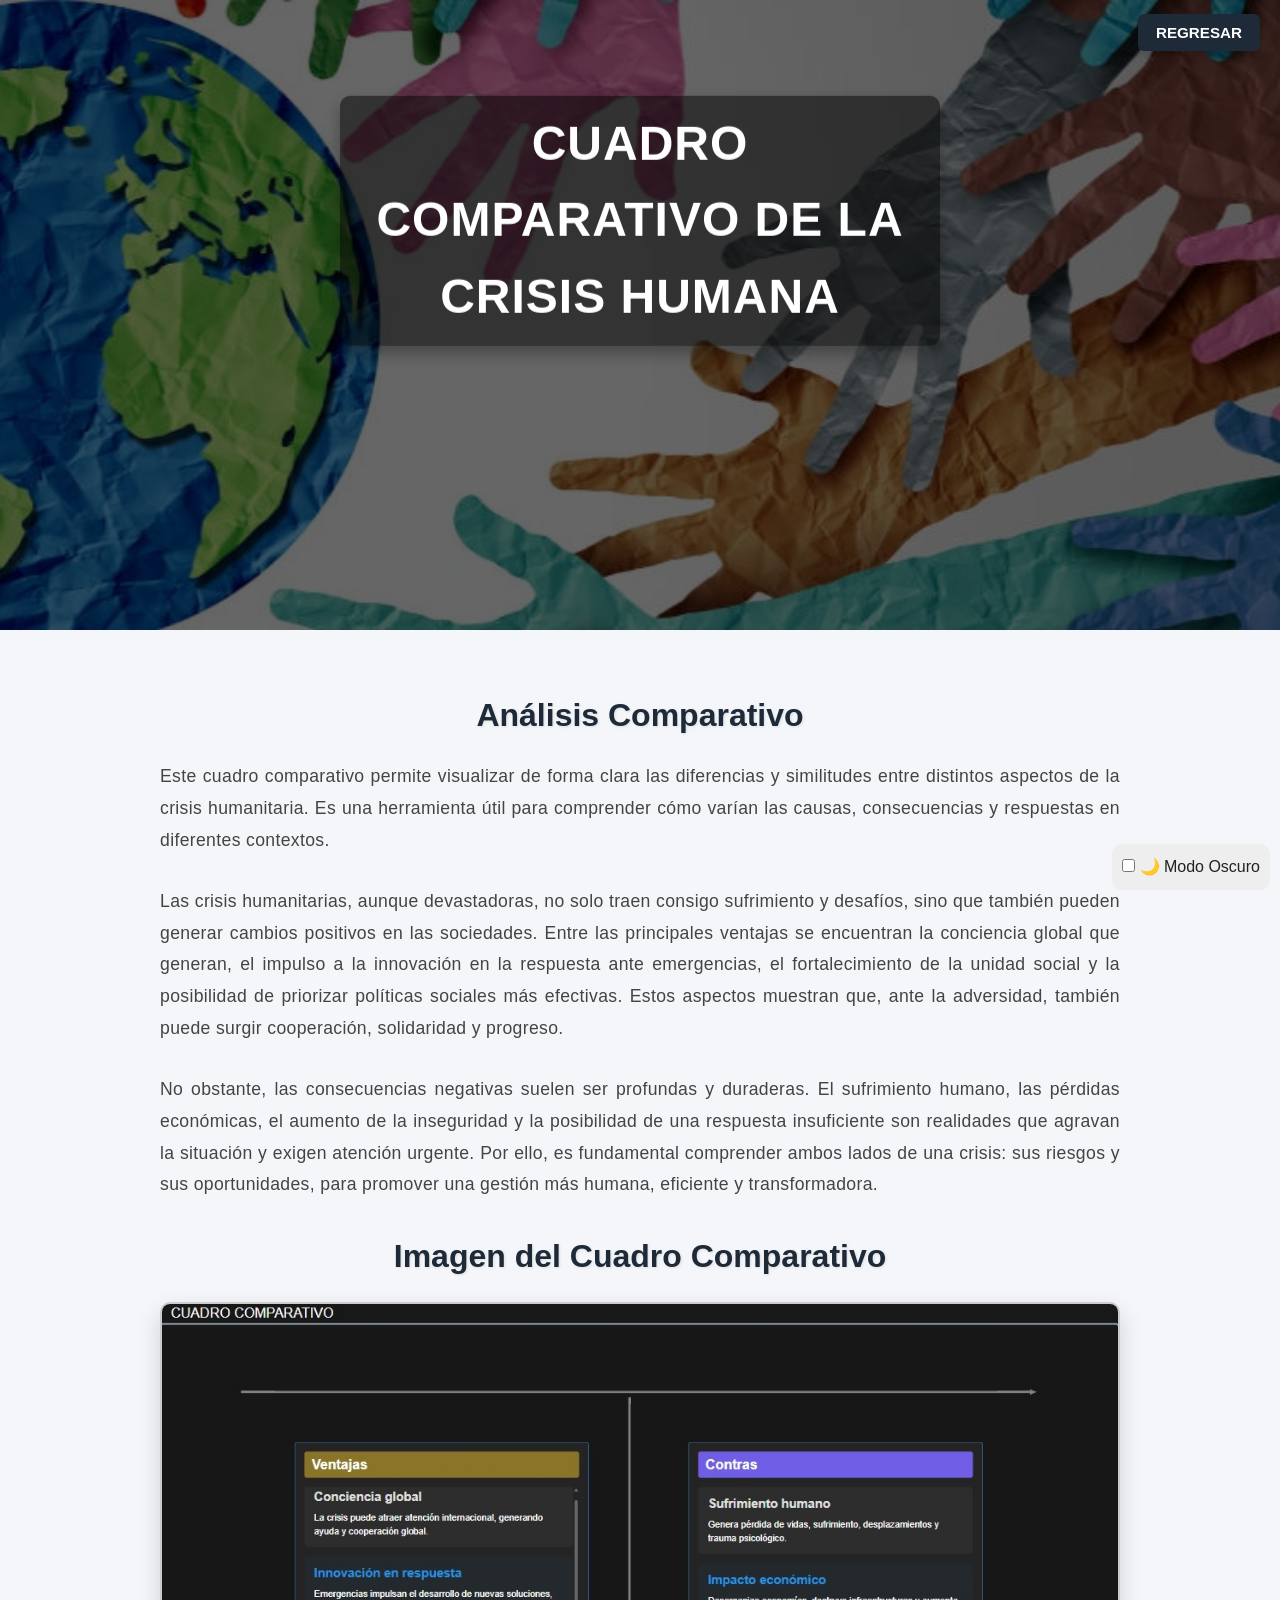
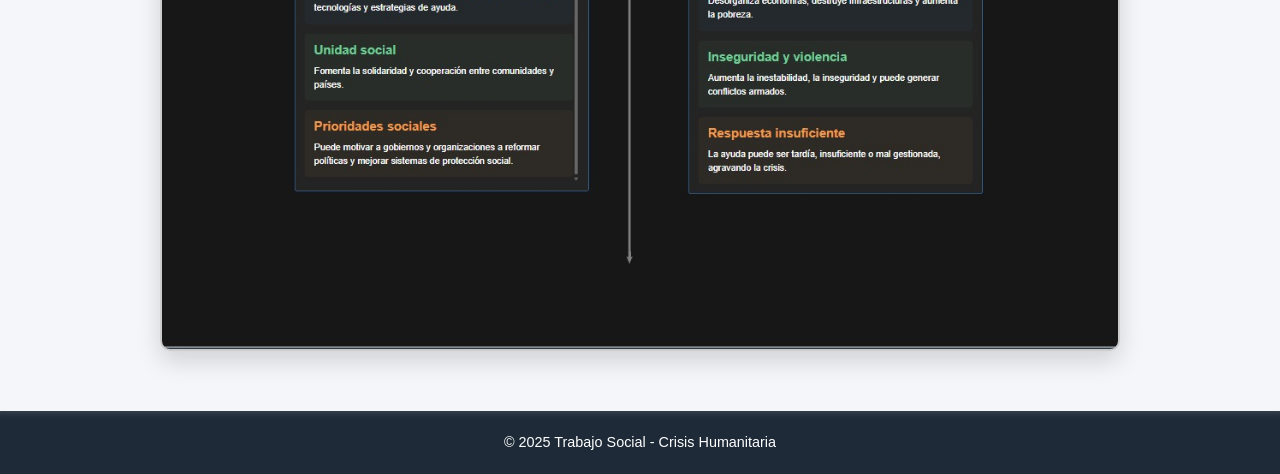
<file: pages/cuadro_comparativo.html>
<!DOCTYPE html>
<html lang="es">
<head>
  <meta charset="UTF-8" />
  <meta name="viewport" content="width=device-width, initial-scale=1.0" />
  <title>Cuadro Comparativo - Crisis Humana</title>
  <link rel="stylesheet" href="../CSS/cuadro.css" />
</head>
<body>

 <!-- BOTÓN PARA CAMBIAR TEMA -->
<div class="switch-tema">
  <label for="toggle-tema">
    <input type="checkbox" id="toggle-tema">
    🌙 Modo Oscuro
  </label>
</div>

  <!-- Botón fijo arriba a la derecha -->
  <div class="boton-superior">
    <a href="../index.html" class="btn-regresar">REGRESAR</a>
  </div>

  <!-- Encabezado de la sección -->
  <header class="encabezado-dual">
    <img src="../imagenes/crisis.jpeg" alt="Cuadro Comparativo" class="img-encabezado" />
    <div class="texto-encabezado">
      <h1>CUADRO COMPARATIVO DE LA CRISIS HUMANA</h1>
    </div>
  </header>

  <!-- Contenido principal -->
  <main class="contenido">
   <section>
    <h2>Análisis Comparativo</h2>
    <p>
      Este cuadro comparativo permite visualizar de forma clara las diferencias y similitudes entre distintos aspectos de la crisis humanitaria. Es una herramienta útil para comprender cómo varían las causas, consecuencias y respuestas en diferentes contextos.
    </p>
    <p>
      Las crisis humanitarias, aunque devastadoras, no solo traen consigo sufrimiento y desafíos, sino que también pueden generar cambios positivos en las sociedades. Entre las principales ventajas se encuentran la conciencia global que generan, el impulso a la innovación en la respuesta ante emergencias, el fortalecimiento de la unidad social y la posibilidad de priorizar políticas sociales más efectivas. Estos aspectos muestran que, ante la adversidad, también puede surgir cooperación, solidaridad y progreso.                                                       <!-- Creado por Kevin Quesada :) -->
    </p>
    <p>
      No obstante, las consecuencias negativas suelen ser profundas y duraderas. El sufrimiento humano, las pérdidas económicas, el aumento de la inseguridad y la posibilidad de una respuesta insuficiente son realidades que agravan la situación y exigen atención urgente. Por ello, es fundamental comprender ambos lados de una crisis: sus riesgos y sus oportunidades, para promover una gestión más humana, eficiente y transformadora.
    </p>
  </section>


    <section>
      <h2>Imagen del Cuadro Comparativo</h2>
      <img src="../imagenes/cuadro_c.jpg" alt="Cuadro Comparativo de la Crisis" />
    </section>
  </main>

  <!-- Pie de página -->
  <footer>
    <p>&copy; 2025 Trabajo Social - Crisis Humanitaria</p>
  </footer>

  <script src="../js/oscuro_6.js"></script>

</body>
</html>
</file>
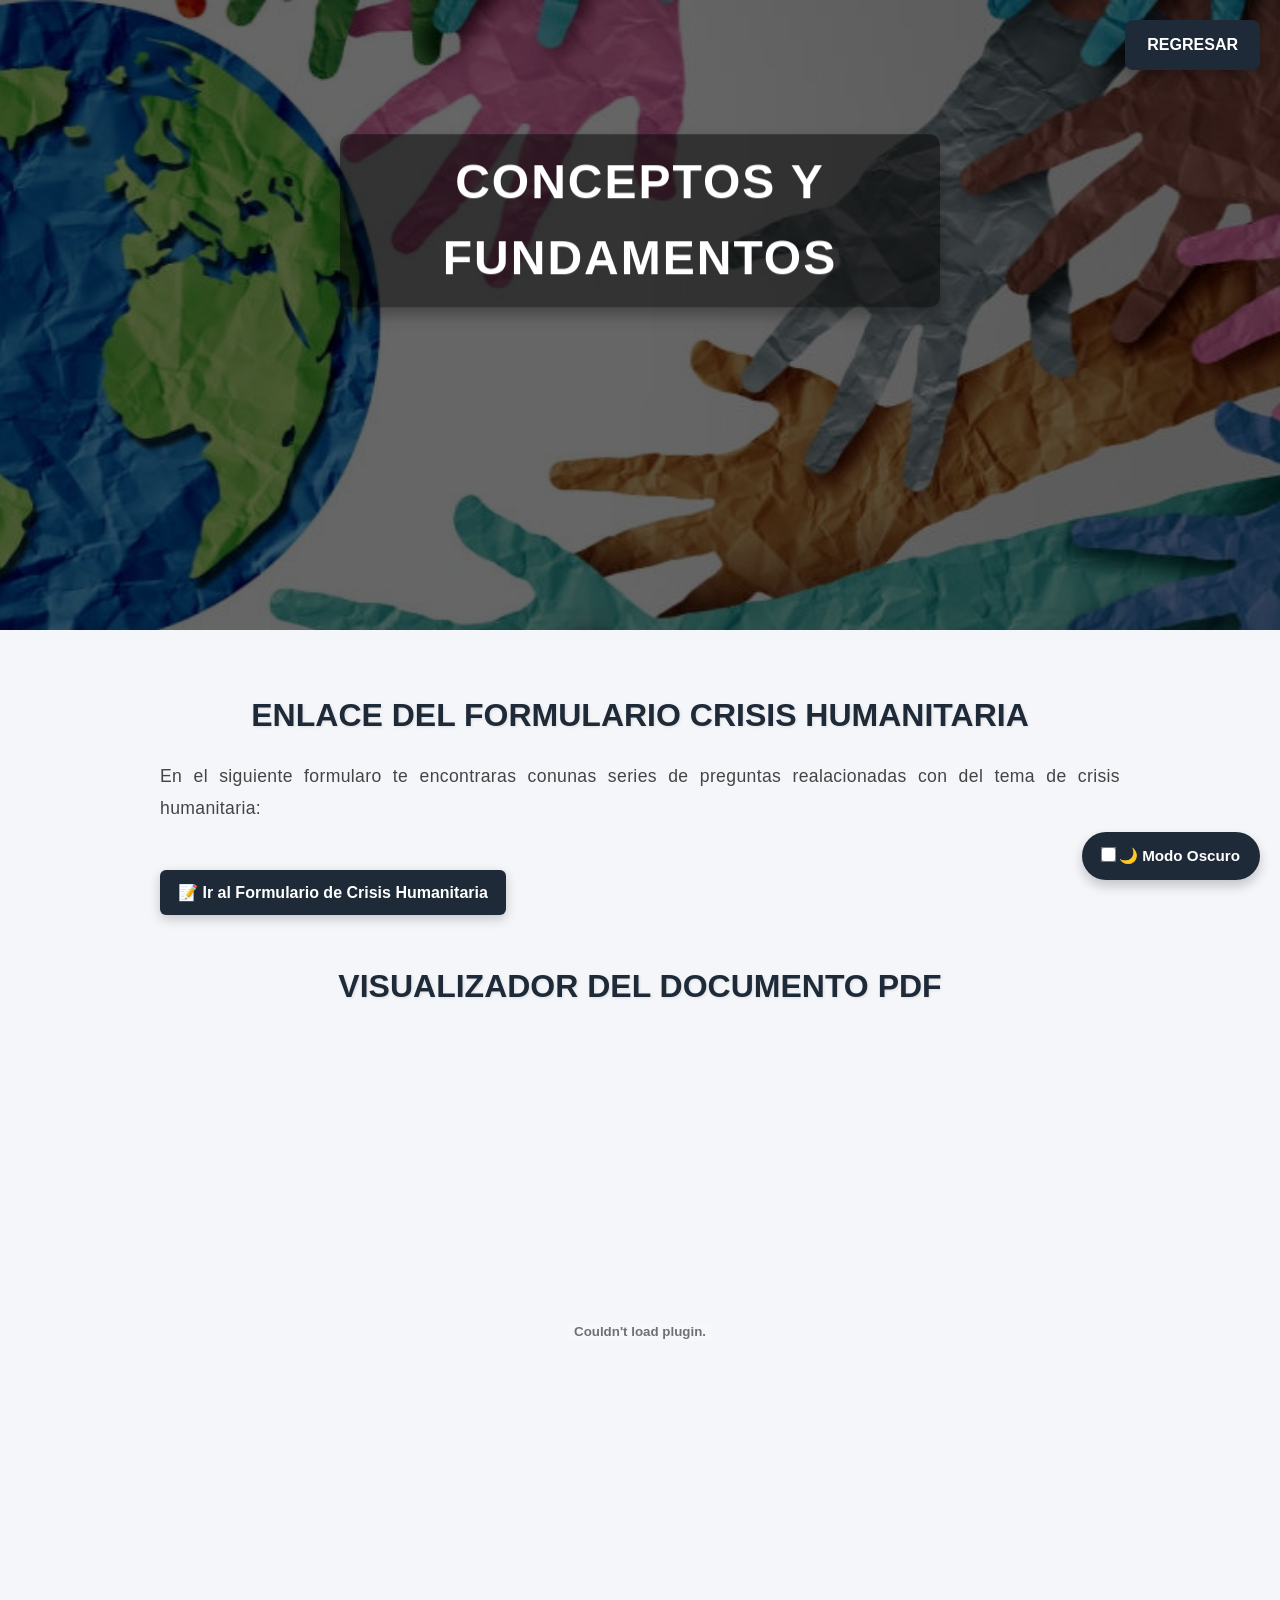
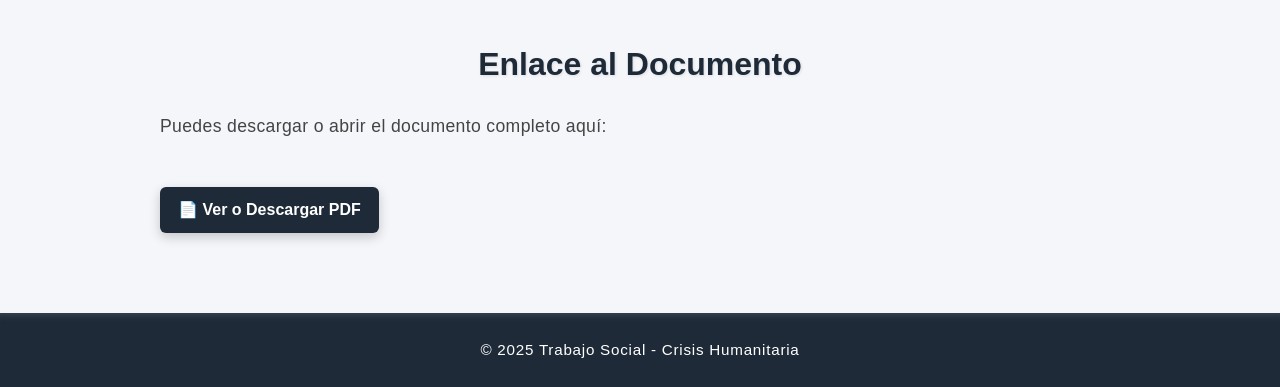
<file: pages/Documento.html>
<!DOCTYPE html>
<html lang="es">
<head>
  <meta charset="UTF-8" />
  <meta name="viewport" content="width=device-width, initial-scale=1.0" />
  <title>Conceptos y Fundamentos</title>
  <link rel="stylesheet" href="../CSS/doc.css" />
</head>
<body>

  <!-- BOTÓN PARA CAMBIAR TEMA -->
  <div class="switch-tema">
    <label>
      <input type="checkbox" id="toggle-tema">
      🌙 Modo Oscuro
    </label>
  </div>

  <!-- Botón fijo arriba a la derecha -->
  <div class="boton-superior">
    <a href="../index.html" class="btn-regresar">REGRESAR</a>
  </div>

  <!-- Encabezado de la sección -->
  <header class="encabezado-dual">
    <img src="../imagenes/crisis.jpeg" alt="Crisis Humanitaria" class="img-encabezado" />
    <div class="texto-encabezado">
      <h1>CONCEPTOS Y FUNDAMENTOS</h1>
    </div>
  </header>

  <!-- Contenido principal -->
  <main class="contenido">

    <section>
      <h2>ENLACE DEL FORMULARIO CRISIS HUMANITARIA</h2>
      <p>En el siguiente formularo te encontraras conunas series de preguntas realacionadas con del tema de crisis humanitaria:</p>
      <a href="https://docs.google.com/forms/d/1cEILxTewG80OvvgMq_etEJYHZUL2eLa793LhwNUjw7k/viewform?edit_requested=true" 
         target="_blank" class="enlace-externo">📝 Ir al Formulario de Crisis Humanitaria</a><br><br>
    </section>

  

    <section>
      <h2>VISUALIZADOR DEL DOCUMENTO PDF</h2>
      <embed src="../documento/social.pdf" type="application/pdf" width="100%" height="600px" />
    </section>

    <section>
      <h2>Enlace al Documento</h2>
      <p>Puedes descargar o abrir el documento completo aquí:</p>
      <a href="../documento/social.pdf" target="_blank" class="enlace-pdf">📄 Ver o Descargar PDF</a>
    </section>

  </main>

  <!-- Pie de página -->
  <footer>
    <p>&copy; 2025 Trabajo Social - Crisis Humanitaria</p>
  </footer>

  <script src="../js/oscuro_5.js"></script>
</body>
</html>
</file>
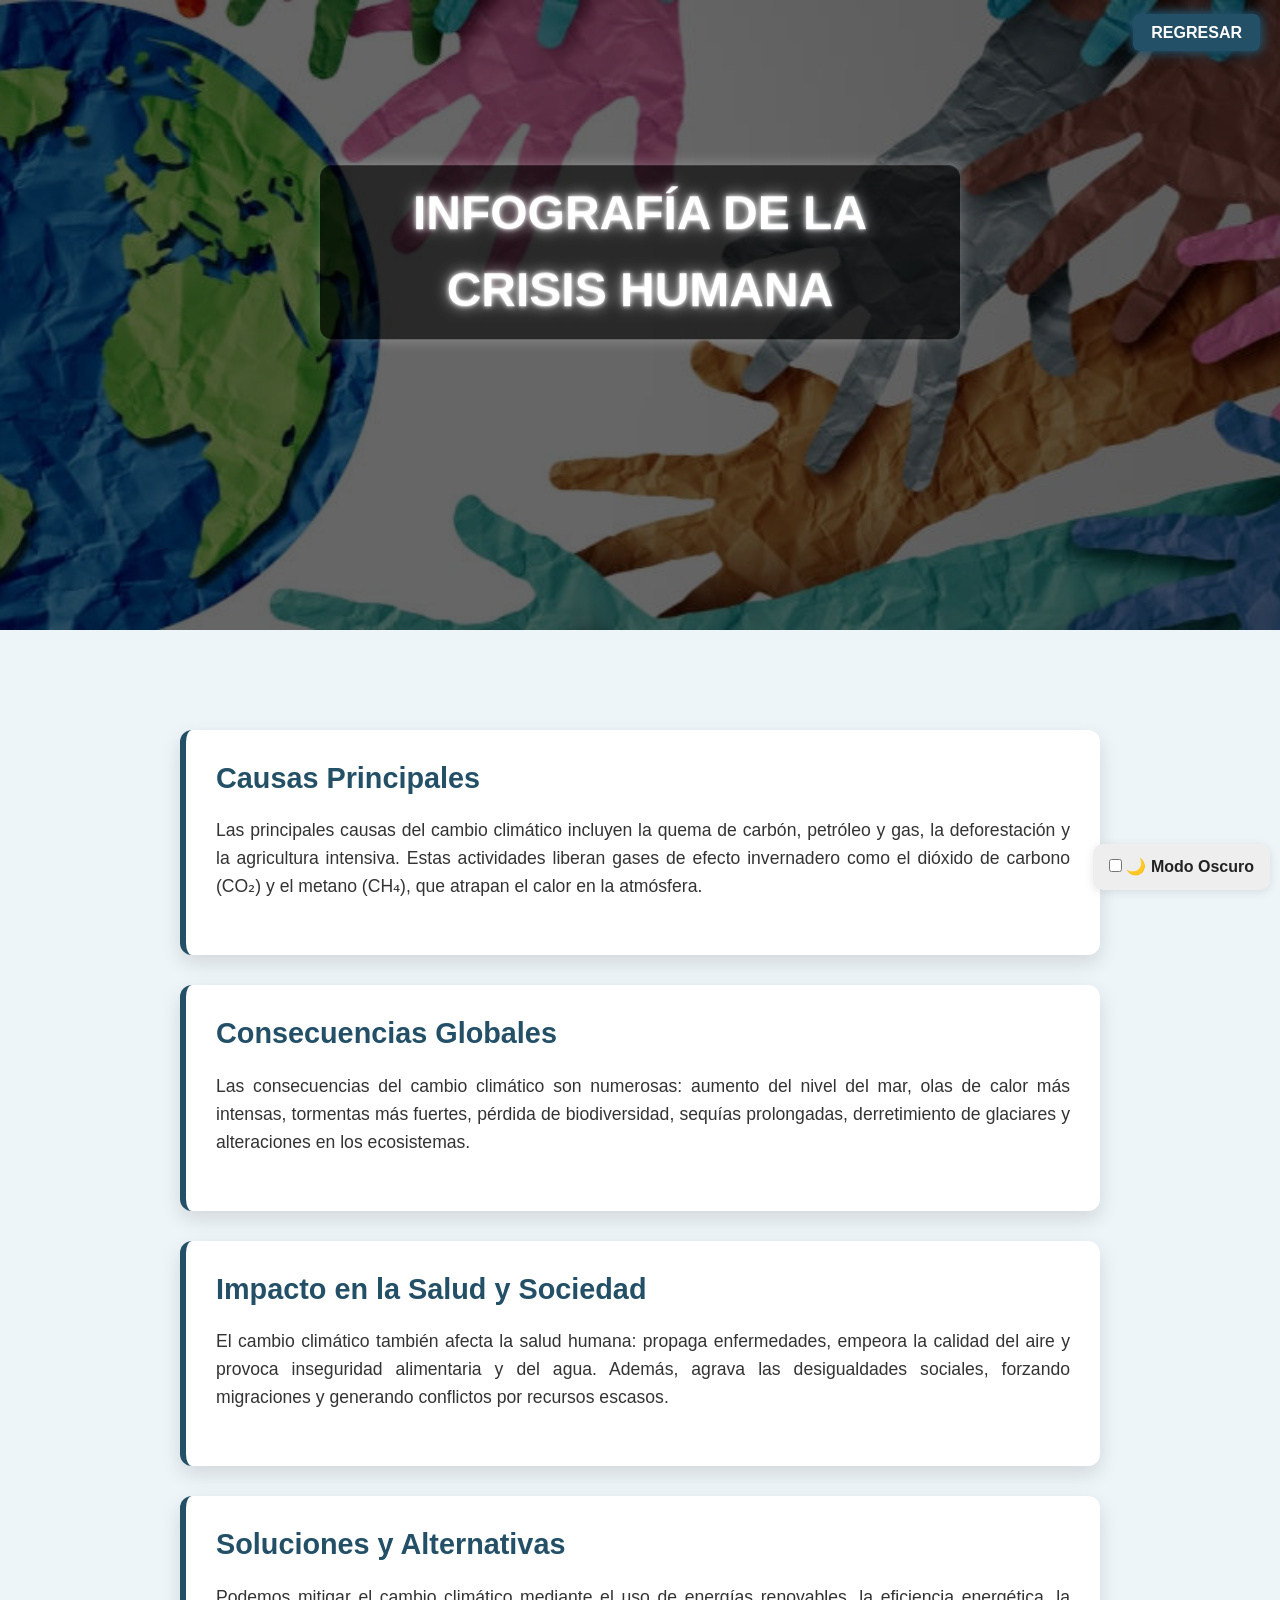
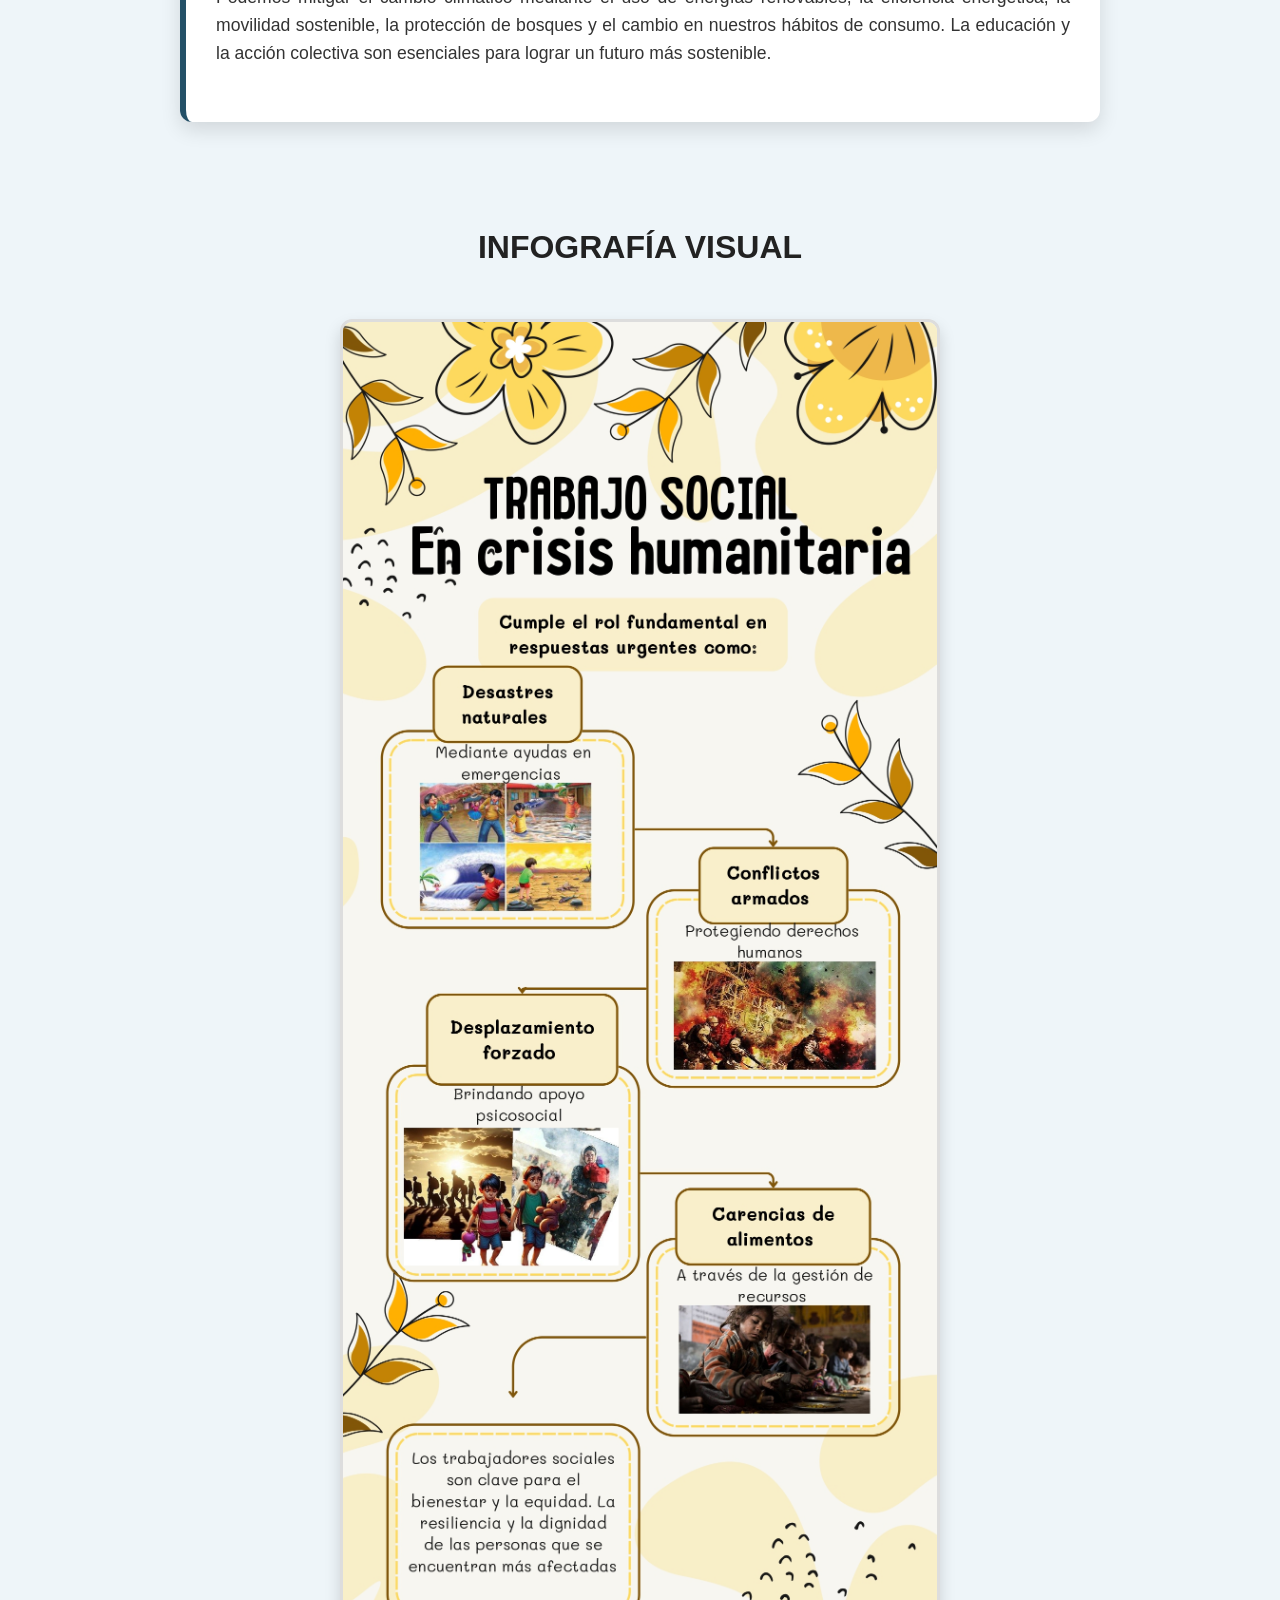
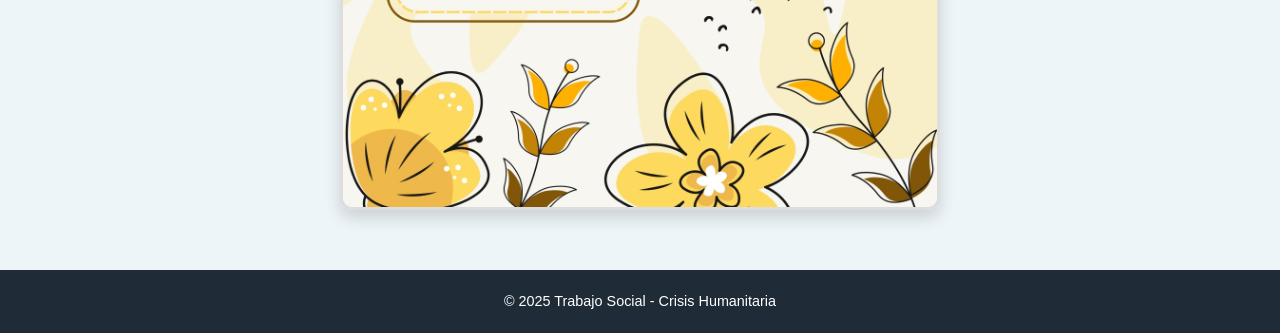
<file: pages/infografia.html>
<!DOCTYPE html>
<html lang="es">
<head>
  <meta charset="UTF-8" />
  <meta name="viewport" content="width=device-width, initial-scale=1.0" />
  <title>Infografía - Cambio Climático</title>
  <link rel="stylesheet" href="../CSS/info.css" />
</head>
<body>

   <!-- BOTÓN PARA CAMBIAR TEMA -->
  <div class="switch-tema">
    <label>
      <input type="checkbox" id="toggle-tema">
      🌙 Modo Oscuro
    </label>
  </div>

  <!-- Botón fijo -->
  <div class="boton-superior">
    <a href="../index.html" class="btn-regresar">REGRESAR</a>
  </div>

  <!-- Encabezado -->
  <header class="encabezado-dual">
    <img src="../imagenes/crisis.jpeg" alt="Cambio Climático" class="img-encabezado" />
    <div class="texto-encabezado">
      <h1>INFOGRAFÍA DE LA CRISIS HUMANA</h1>
    </div>
  </header>

  <!-- Contenido principal -->
  <main class="contenido">
    <section class="tema-clima">
  <div class="tarjeta">
    <h2>Causas Principales</h2>
    <p>
      Las principales causas del cambio climático incluyen la quema de carbón, petróleo y gas, la deforestación y la agricultura intensiva. Estas actividades liberan gases de efecto invernadero como el dióxido de carbono (CO₂) y el metano (CH₄), que atrapan el calor en la atmósfera.
    </p>
  </div>

  <div class="tarjeta">
    <h2>Consecuencias Globales</h2>
    <p>
      Las consecuencias del cambio climático son numerosas: aumento del nivel del mar, olas de calor más intensas, tormentas más fuertes, pérdida de biodiversidad, sequías prolongadas, derretimiento de glaciares y alteraciones en los ecosistemas.
    </p>
  </div>

  <div class="tarjeta">
    <h2>Impacto en la Salud y Sociedad</h2>
    <p>
      El cambio climático también afecta la salud humana: propaga enfermedades, empeora la calidad del aire y provoca inseguridad alimentaria y del agua. Además, agrava las desigualdades sociales, forzando migraciones y generando conflictos por recursos escasos.
    </p>
  </div>

  <div class="tarjeta">
    <h2>Soluciones y Alternativas</h2>
    <p>
      Podemos mitigar el cambio climático mediante el uso de energías renovables, la eficiencia energética, la movilidad sostenible, la protección de bosques y el cambio en nuestros hábitos de consumo. La educación y la acción colectiva son esenciales para lograr un futuro más sostenible.
    </p>
  </div>
</section>

<main class="contenido"></main>
  <section class="infografia">
  <h2>INFOGRAFÍA VISUAL</h2><br>
  <div class="infografia-container">
    <img src="../imagenes/info.jpg" alt="Infografía del Cambio Climático" />
  </div>
</section>
</main>

  <!-- Pie de página -->
  <footer>
    <p>&copy; 2025 Trabajo Social - Crisis Humanitaria</p>
  </footer>

   <script src="../js/oscuro_2.js"></script>

</body>
</html>
</file>
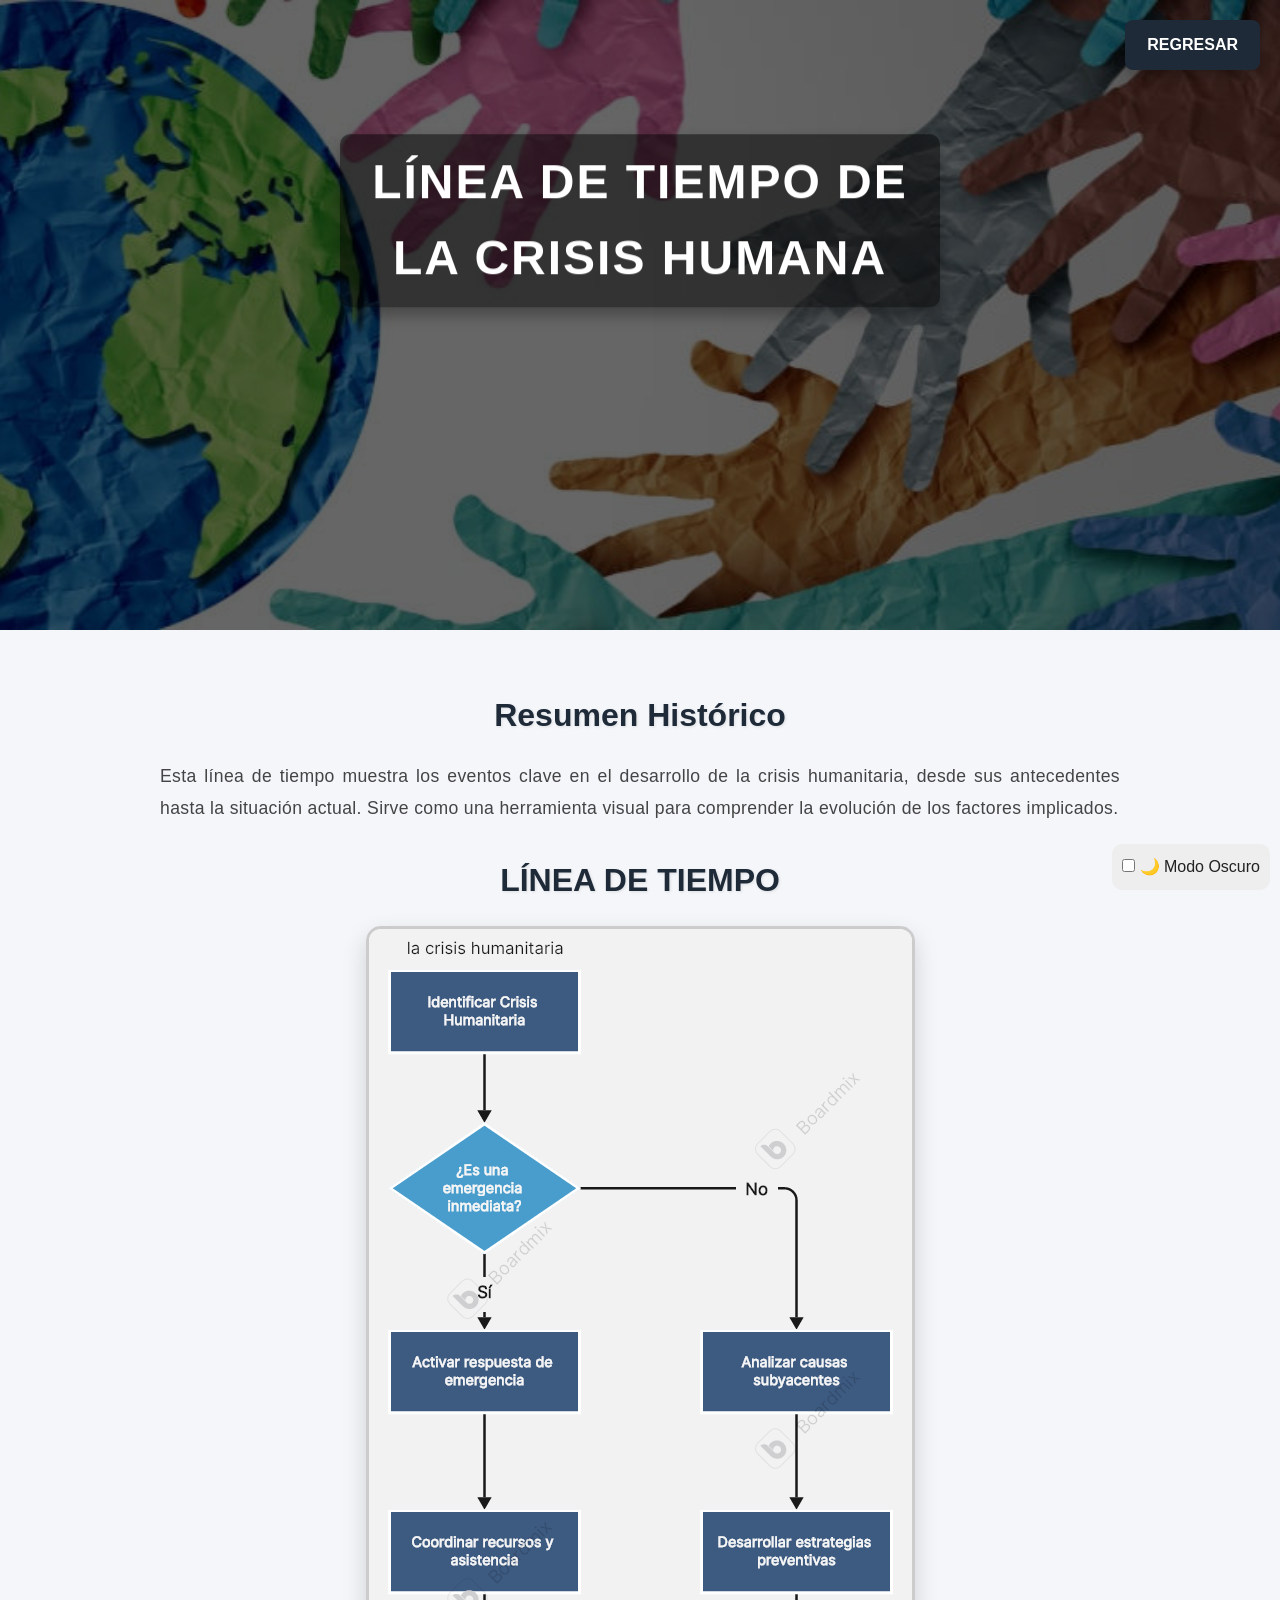
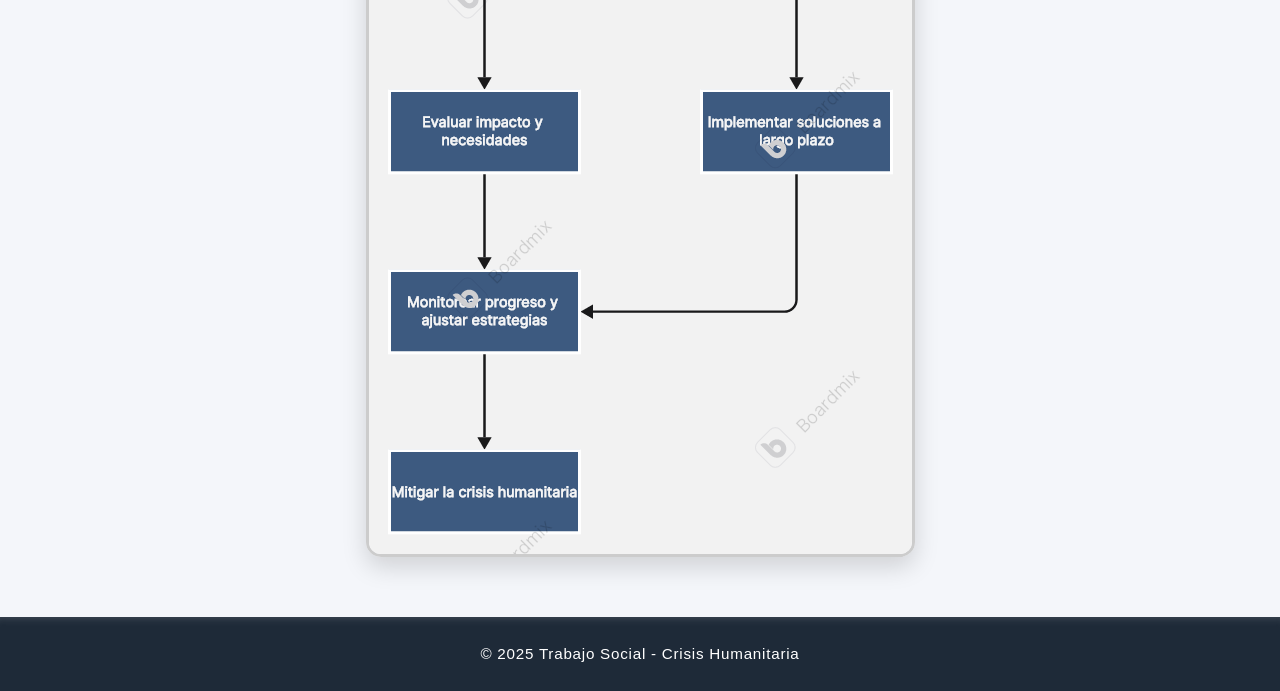
<file: pages/linea_t.html>
<!DOCTYPE html>
<html lang="es">
<head>
  <meta charset="UTF-8" />
  <meta name="viewport" content="width=device-width, initial-scale=1.0" />
  <title>Línea de Tiempo - Crisis Humana</title>
  <link rel="stylesheet" href="../CSS/linea.css" />
</head>
<body>
  <!-- BOTÓN PARA CAMBIAR TEMA -->
  <div class="switch-tema">
    <label>
      <input type="checkbox" id="toggle-tema">
      🌙 Modo Oscuro
    </label>
  </div>

  <!-- Botón fijo arriba a la derecha -->
  <div class="boton-superior">
    <a href="../index.html" class="btn-regresar">REGRESAR</a>
  </div>

  <!-- Encabezado de la sección -->
  <header class="encabezado-dual">
    <img src="../imagenes/crisis.jpeg" alt="Línea de Tiempo" class="img-encabezado" />
    <div class="texto-encabezado">
      <h1>LÍNEA DE TIEMPO DE LA CRISIS HUMANA</h1>
    </div>
  </header>

  <!-- Contenido principal -->
  <main class="contenido">
    <section>
      <h2>Resumen Histórico</h2>
      <p>
        Esta línea de tiempo muestra los eventos clave en el desarrollo de la crisis humanitaria, desde sus antecedentes hasta la situación actual. Sirve como una herramienta visual para comprender la evolución de los factores implicados.
      </p>
    </section>

    <section>
      <h2>LÍNEA DE TIEMPO</h2>
      <img src="../imagenes/linea.png" alt="Línea de Tiempo de la Crisis" />
    </section>
  </main>

  <!-- Pie de página -->
  <footer>
    <p>&copy; 2025 Trabajo Social - Crisis Humanitaria</p>
  </footer>

  <script src="../js/oscuro_4.js"></script>
</body>
</html>
</file>
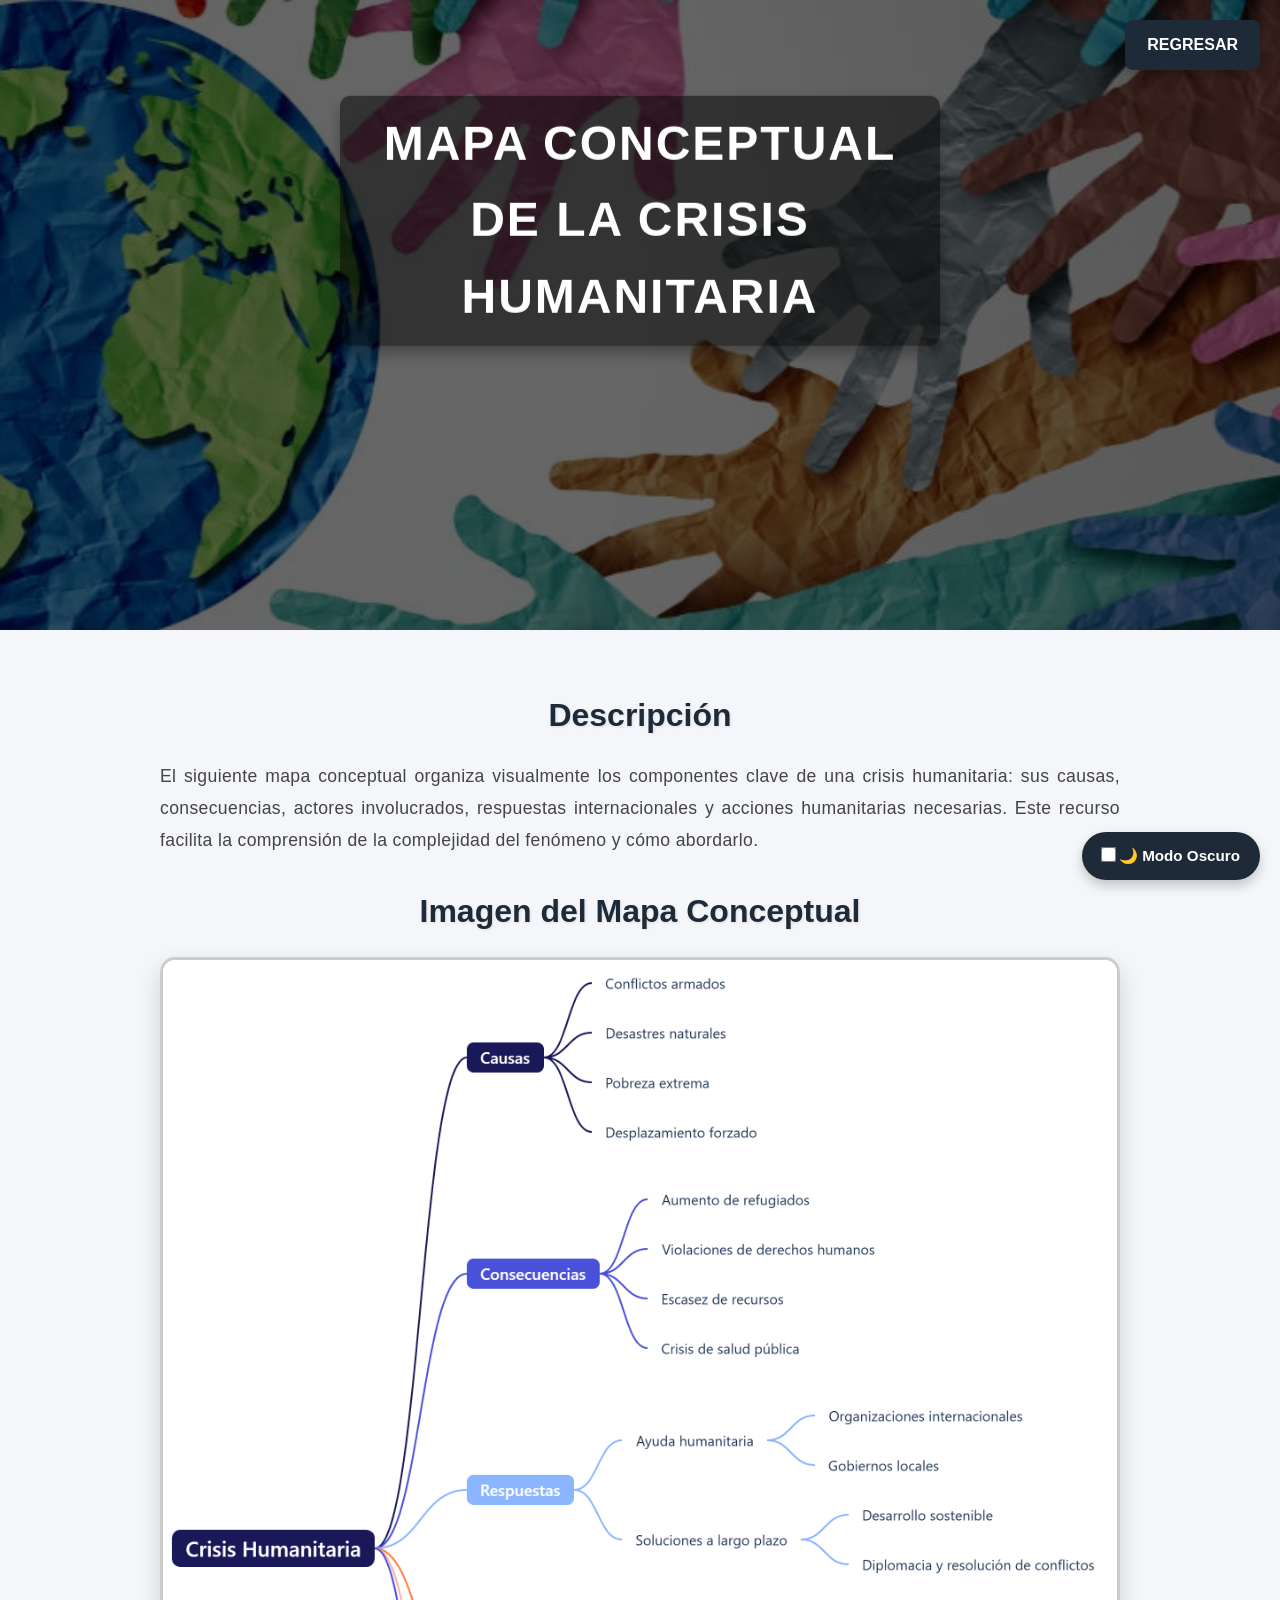
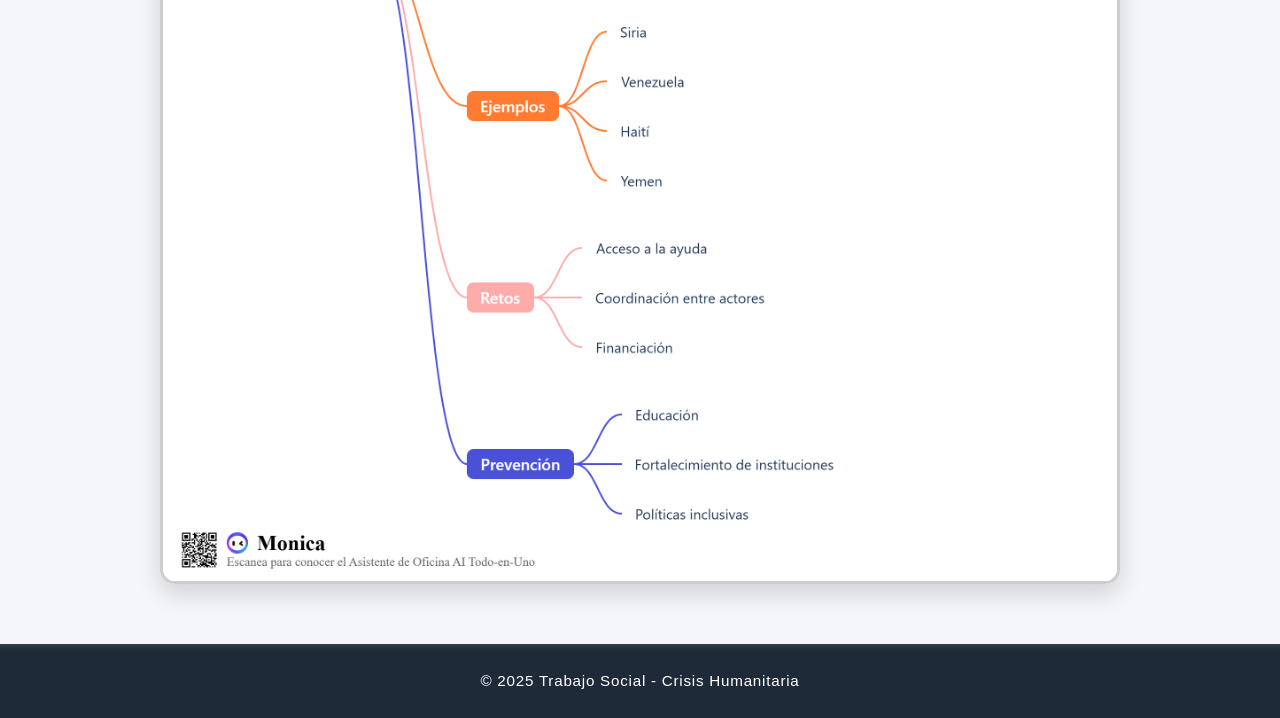
<file: pages/mapa.html>
<!DOCTYPE html>
<html lang="es">
<head>
  <meta charset="UTF-8" />
  <meta name="viewport" content="width=device-width, initial-scale=1.0" />
  <title>Mapa Conceptual - Crisis Humanitaria</title>
  <link rel="stylesheet" href="../CSS/conceptual.css" />
</head>
<body>

   <!-- BOTÓN PARA CAMBIAR TEMA -->
  <div class="switch-tema">
    <label>
      <input type="checkbox" id="toggle-tema">
      🌙 Modo Oscuro
    </label>
  </div>

  <!-- Botón fijo arriba a la derecha -->
  <div class="boton-superior">
    <a href="../index.html" class="btn-regresar">REGRESAR</a>
  </div>

  <!-- Encabezado de la sección -->
  <header class="encabezado-dual">
    <img src="../imagenes/crisis.jpeg" alt="Crisis Humanitaria" class="img-encabezado" />
    <div class="texto-encabezado">
      <h1>MAPA CONCEPTUAL DE LA CRISIS HUMANITARIA</h1>
    </div>
  </header>

  <!-- Contenido del mapa conceptual -->
  <main class="contenido">
    <section>
      <h2>Descripción</h2>
      <p>
        El siguiente mapa conceptual organiza visualmente los componentes clave de una crisis humanitaria: sus causas, consecuencias, actores involucrados, respuestas internacionales y acciones humanitarias necesarias. Este recurso facilita la comprensión de la complejidad del fenómeno y cómo abordarlo.
      </p>
    </section>

    <section>
      <h2>Imagen del Mapa Conceptual</h2>
      <img src="../imagenes/Humanitaria_M.png" alt="Mapa Conceptual de la Crisis Humanitaria" />
    </section>
  </main>

  <!-- Pie de página -->
  <footer>
    <p>&copy; 2025 Trabajo Social - Crisis Humanitaria</p>
  </footer>
 <script src="../js/oscuro_5.js"></script>
</body>
</html>
</file>
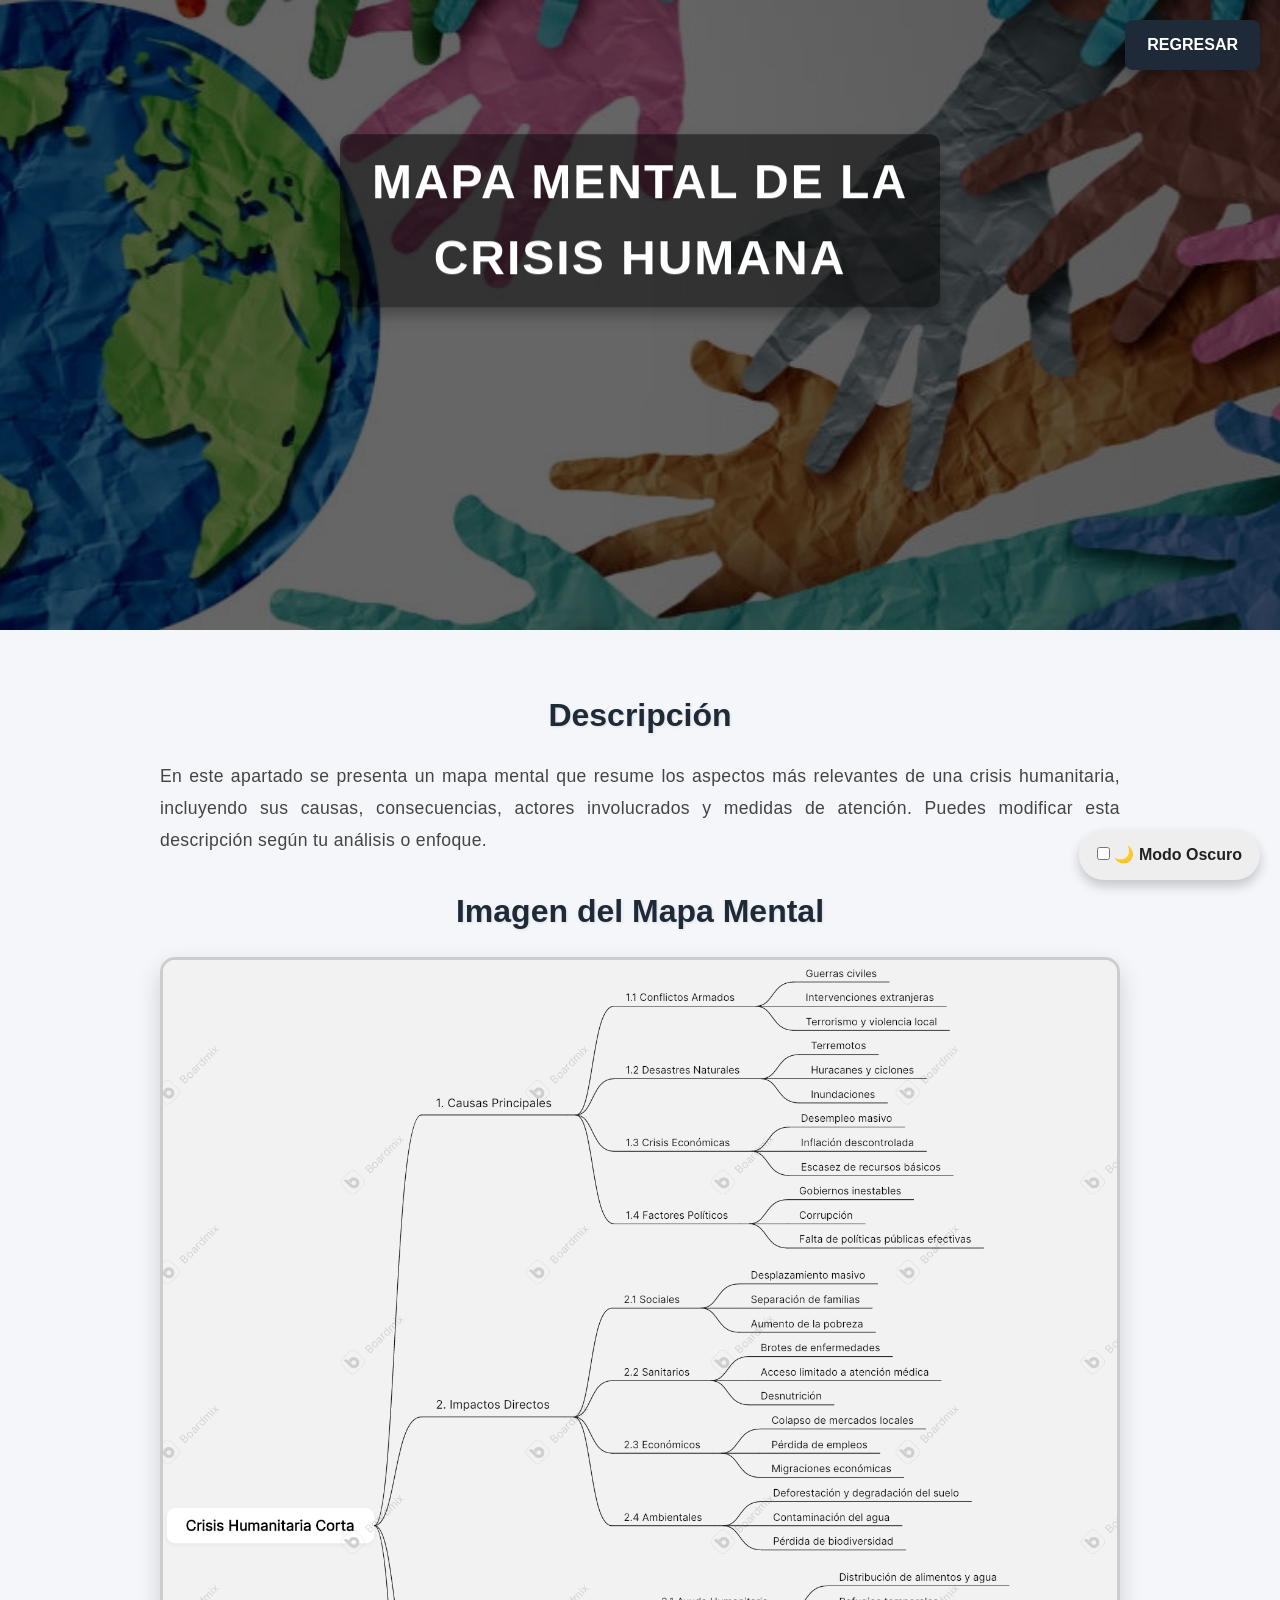
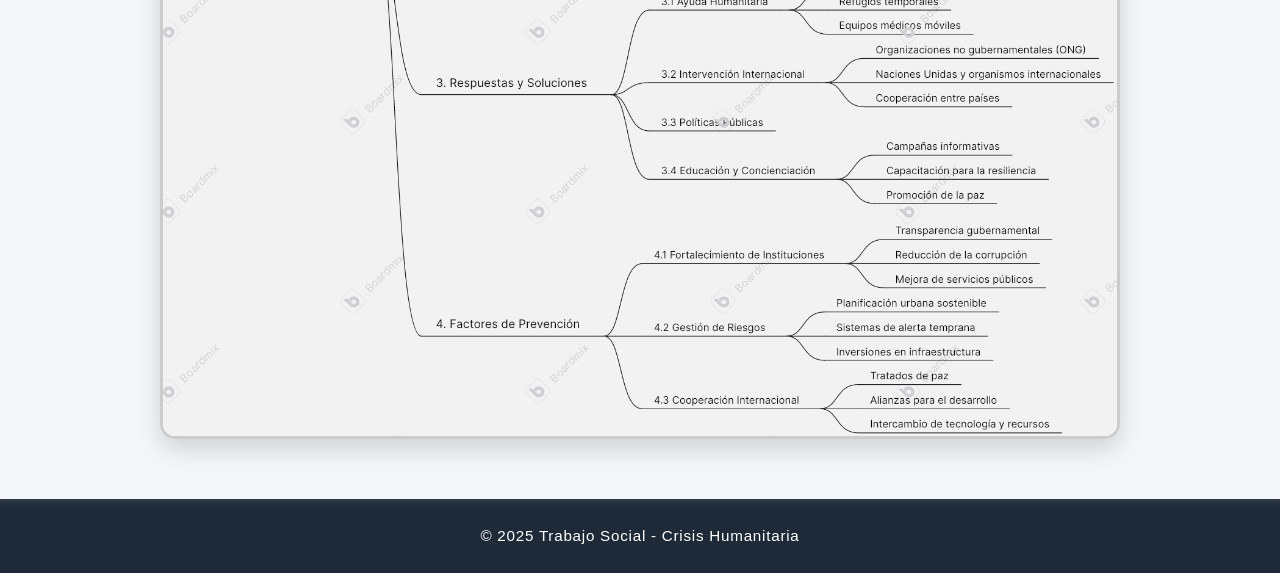
<file: pages/mapa_mental.html>
<!DOCTYPE html>
<html lang="es">
<head>
  <meta charset="UTF-8" />
  <meta name="viewport" content="width=device-width, initial-scale=1.0" />
  <title>Mapa Mental de la Crisis Humana</title>
  <link rel="stylesheet" href="../CSS/page_map.css" />
</head>
<body>
  <!-- BOTÓN PARA CAMBIAR TEMA -->
  <div class="switch-tema">
    <label>
      <input type="checkbox" id="toggle-tema">
      🌙 Modo Oscuro
    </label>
  </div>

  <!-- Botón fijo arriba a la derecha -->
  <div class="boton-superior">
    <a href="../index.html" class="btn-regresar">REGRESAR</a>
  </div>

  <!-- Encabezado de la sección -->
  <header class="encabezado-dual">
    <img src="../imagenes/crisis.jpeg" alt="Crisis Humanitaria" class="img-encabezado" />
    <div class="texto-encabezado">
      <h1>MAPA MENTAL DE LA CRISIS HUMANA</h1>
    </div>
  </header>

  <!-- Contenido del mapa mental -->
  <main class="contenido">
    <section>
      <h2>Descripción</h2>
      <p>
        En este apartado se presenta un mapa mental que resume los aspectos más relevantes de una crisis humanitaria, incluyendo sus causas, consecuencias, actores involucrados y medidas de atención. Puedes modificar esta descripción según tu análisis o enfoque.
      </p>
    </section>

    <section>
      <h2>Imagen del Mapa Mental</h2>
      <img src="../imagenes/mapa_mental.png" alt="Mapa Mental de la Crisis Humana" />
    </section>
  </main>

  <!-- Pie de página -->
  <footer>
    <p>&copy; 2025 Trabajo Social - Crisis Humanitaria</p>
  </footer>

  <script src="../js/oscuro_2.js"></script>

</body>
</html>
</file>
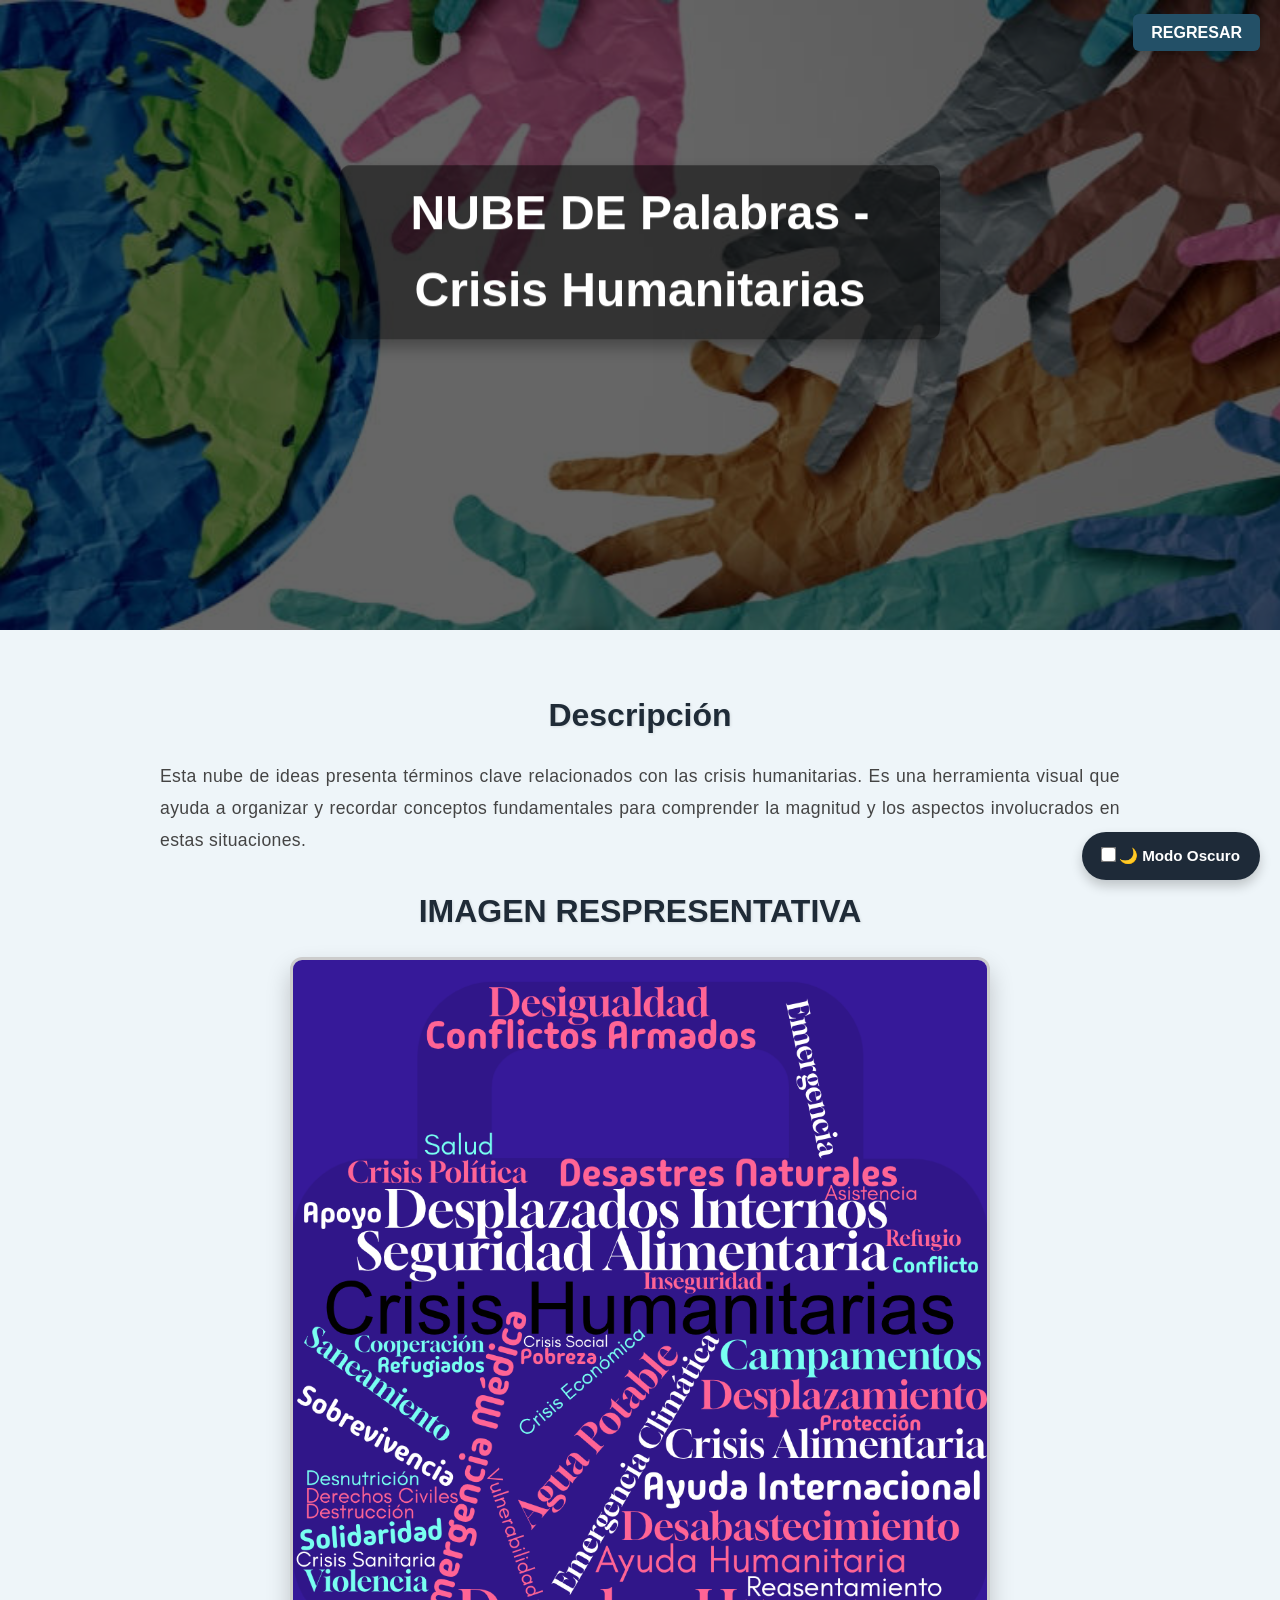
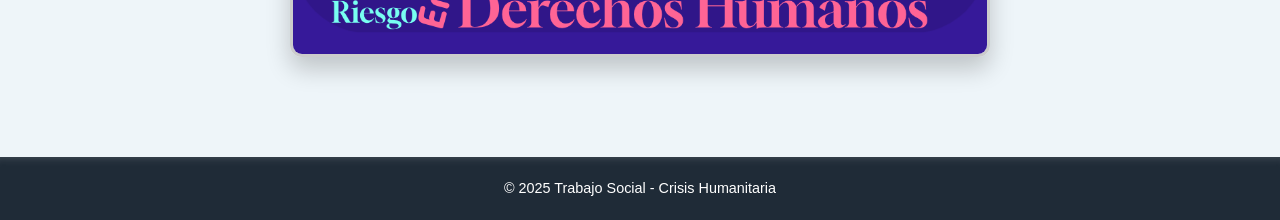
<file: pages/nube_palabras.html>
<!DOCTYPE html>
<html lang="es">
<head>
  <meta charset="UTF-8" />
  <meta name="viewport" content="width=device-width, initial-scale=1.0" />
  <title>Nube de Palabras - Crisis Humanitarias</title>
  <link rel="stylesheet" href="../CSS/nube.css" />
</head>
<body>

 <!-- BOTÓN PARA CAMBIAR TEMA -->
  <div class="switch-tema">
    <label>
      <input type="checkbox" id="toggle-tema">
      🌙 Modo Oscuro
    </label>
  </div>

  <!-- Botón fijo arriba a la derecha -->
  <div class="boton-superior">
    <a href="../index.html" class="btn-regresar">REGRESAR</a>
  </div>

  <!-- Encabezado de la sección -->
  <header class="encabezado-dual">
    <img src="../imagenes/crisis.jpeg" alt="Nube de Ideas" class="img-encabezado" />
    <div class="texto-encabezado">
      <h1>NUBE DE Palabras - Crisis Humanitarias</h1>
    </div>
  </header>

  <!-- Contenido principal -->
<main class="contenido">
  <section>
    <h2>Descripción</h2>
    <p>
      Esta nube de ideas presenta términos clave relacionados con las crisis humanitarias. Es una herramienta visual que ayuda a organizar y recordar conceptos fundamentales para comprender la magnitud y los aspectos involucrados en estas situaciones.
    </p>
  </section>

  <section>
    <h2>IMAGEN RESPRESENTATIVA</h2>
    <img src="../imagenes/nube.png" alt="Imagen de Nube de Ideas" class="imagen-principal" />
  </section>
</main>


  
  </main>

  <!-- Pie de página -->
  <footer>
    <p>&copy;  2025 Trabajo Social - Crisis Humanitaria</p>
  </footer>
 <script src="../js/oscuro_7.js"></script>
</body>
</html>
</file>
<file: CSS/cuadro.css>
/* === RESET === */
* {
  margin: 0;
  padding: 0;
  box-sizing: border-box;
}

/* === FUENTE GENERAL === */
body {
  font-family: 'Poppins', sans-serif;
  background-color: #f4f6fa;
  color: #222;
  line-height: 1.6;
  transition: background-color 0.5s ease, color 0.5s ease;
}

/* === MODO OSCURO === */
body.modo-oscuro {
  background-color: #121212;
  color: #f0f0f0;
}

body.modo-oscuro .contenido h2 {
  color: #ddd;
}

body.modo-oscuro .contenido p {
  color: #ccc;
}

body.modo-oscuro footer {
  background-color: #000;
  color: #ccc;
}

body.modo-oscuro .btn-regresar {
  background-color: #444;
  color: #fff;
}

body.modo-oscuro .btn-regresar:hover {
  background-color: #666;
}

body.modo-oscuro .texto-encabezado h1 {
  background-color: rgba(255, 255, 255, 0.1);
}
.switch-tema {
  position: fixed;
  bottom: 10px;
  right: 10px;
  background-color: #eee;
  padding: 10px;
  border-radius: 10px;
}

body.modo-oscuro .switch-tema {
  background-color: #333;
  color: #fff;
}
/* === ENCABEZADO CON IMAGEN DE FONDO === */
.encabezado-dual {
  position: relative;
  width: 100%;
  height: 70vh;
  overflow: hidden;
  perspective: 1000px;
}

.img-encabezado {
  width: 100%;
  height: 100%;
  object-fit: cover;
  filter: brightness(0.4);
  position: absolute;
  top: 0;
  left: 0;
  z-index: 1;
  transition: transform 1.2s ease;
}

.encabezado-dual:hover .img-encabezado {
  transform: scale(1.05);
}

.texto-encabezado {
  position: absolute;
  top: 35%;
  left: 50%;
  transform: translate(-50%, -50%);
  text-align: center;
  color: white;
  z-index: 2;
  padding: 20px;
  animation: fadeInDown 1.2s ease forwards;
  opacity: 0;
}

.texto-encabezado h1 {
  font-size: 3rem;
  padding: 10px 20px;
  background-color: rgba(0, 0, 0, 0.5);
  border-radius: 10px;
  box-shadow: 0 8px 15px rgba(0, 0, 0, 0.3);
  letter-spacing: 1px;
  text-transform: uppercase;
  transition: background-color 0.4s ease;
  cursor: default;
}

.texto-encabezado h1:hover {
  background-color: rgba(0, 0, 0, 0.7);
}

/* === CONTENIDO PRINCIPAL === */
.contenido {
  max-width: 1000px;
  margin: 60px auto;
  padding: 0 20px;
  animation: fadeInUp 1.2s ease forwards;
  opacity: 0;
}

.contenido h2 {
  font-size: 2rem;
  font-weight: 600;
  margin-bottom: 20px;
  text-align: center;
  color: #1e2a38;
  text-shadow: 1px 1px 3px rgba(0, 0, 0, 0.1);
}

.contenido p {
  font-size: 1.1rem;
  text-align: justify;
  margin-bottom: 30px;
  line-height: 1.8;
  color: #444;
  letter-spacing: 0.02em;
  transition: color 0.3s ease;
}

.contenido p:hover {
  color: #1e2a38;
}

.contenido img {
  display: block;
  max-width: 100%;
  margin: 0 auto;
  border-radius: 10px;
  box-shadow: 0 10px 25px rgba(0, 0, 0, 0.15);
  border: 2px solid #ccc;
  transition: transform 0.4s ease, box-shadow 0.4s ease;
  cursor: pointer;
}

.contenido img:hover {
  transform: scale(1.03);
  box-shadow: 0 15px 35px rgba(0, 0, 0, 0.3);
}

/* === BOTÓN SUPERIOR FIJO === */
.boton-superior {
  position: fixed;
  top: 20px;
  right: 20px;
  z-index: 1000;
  animation: fadeInRight 1s ease forwards;
  opacity: 0;
}

.boton-superior .btn-regresar {
  background-color: #1e2a38;
  color: #fff;
  padding: 10px 18px;
  border-radius: 6px;
  text-decoration: none;
  font-weight: 600;
  font-size: 0.95rem;
  transition: background-color 0.3s ease, transform 0.2s;
  box-shadow: 0 4px 8px rgba(0, 0, 0, 0.15);
}

.boton-superior .btn-regresar:hover {
  background-color: #32445a;
  transform: scale(1.05) rotate(-2deg);
  box-shadow: 0 10px 25px rgba(50, 68, 90, 0.6);
}

/* === PIE DE PÁGINA === */
footer {
  background-color: #1e2a38;
  color: #fff;
  text-align: center;
  padding: 20px;
  font-size: 0.9rem;
  margin-top: 60px;
  box-shadow: inset 0 8px 10px -8px rgba(255, 255, 255, 0.2);
}

/* === ANIMACIONES === */
@keyframes fadeInDown {
  0% {
    opacity: 0;
    transform: translate(-50%, -70%);
  }
  100% {
    opacity: 1;
    transform: translate(-50%, -50%);
  }
}

@keyframes fadeInUp {
  0% {
    opacity: 0;
    transform: translateY(40px);
  }
  100% {
    opacity: 1;
    transform: translateY(0);
  }
}

@keyframes fadeInRight {
  0% {
    opacity: 0;
    transform: translateX(30px);
  }
  100% {
    opacity: 1;
    transform: translateX(0);
  }
}

/* === RESPONSIVE === */
@media (max-width: 768px) {
  .texto-encabezado h1 {
    font-size: 2.2rem;
  }

  .encabezado-dual {
    height: 60vh;
  }

  .boton-superior .btn-regresar {
    font-size: 0.85rem;
    padding: 8px 14px;
  }
}

/* === SCROLL SUAVE === */
html {
  scroll-behavior: smooth;
}
</file>
<file: CSS/doc.css>
/* === RESET === */
* {
  margin: 0;
  padding: 0;
  box-sizing: border-box;
}

/* === FUENTE GENERAL === */
body {
  font-family: 'Poppins', sans-serif;
  background-color: #f4f6fa;
  color: #222;
  line-height: 1.6;
  transition: background-color 0.5s ease, color 0.5s ease;
}

/* === ENLACES === */
a.enlace-externo,
a.enlace-pdf {
  display: inline-block;
  padding: 10px 18px;
  margin-top: 15px;
  margin-bottom: 20px;
  font-weight: 600;
  font-size: 1rem;
  color: #fff;
  background-color: #1e2a38;
  text-decoration: none;
  border-radius: 6px;
  transition: background-color 0.3s ease, transform 0.2s ease;
  box-shadow: 0 4px 12px rgba(0,0,0,0.2);
}

a.enlace-externo:hover,
a.enlace-pdf:hover {
  background-color: #32445a;
  transform: translateY(-2px);
}

/* === BOTÓN MODO OSCURO (ESTILO FINAL) === */
.switch-tema {
  position: fixed;
  bottom: 20px;
  right: 20px;
  z-index: 1000;
  background-color: #1e2a38;
  color: #fff;
  padding: 12px 20px;
  border-radius: 30px;
  font-weight: 600;
  font-size: 0.95rem;
  box-shadow: 0 6px 12px rgba(0, 0, 0, 0.2);
  cursor: pointer;
  user-select: none;
  transition: background-color 0.3s ease, transform 0.2s ease;
  display: flex;
  align-items: center;
  gap: 8px;
}

.switch-tema:hover {
  background-color: #32445a;
  transform: scale(1.05);
}

.switch-tema input[type="checkbox"] {
  transform: scale(1.2);
  cursor: pointer;
  margin: 0;
}

/* === MODO OSCURO === */
body.modo-oscuro {
  background-color: #1a1a1a;
  color: #f0f0f0;
}

body.modo-oscuro .switch-tema {
  background-color: #444;
  color: #fff;
}

body.modo-oscuro .switch-tema:hover {
  background-color: #666;
}

body.modo-oscuro a.enlace-externo,
body.modo-oscuro a.enlace-pdf {
  background-color: #555;
  color: #fff;
}

body.modo-oscuro a.enlace-externo:hover,
body.modo-oscuro a.enlace-pdf:hover {
  background-color: #777;
}

/* === ENCABEZADO CON IMAGEN DE FONDO === */
.encabezado-dual {
  position: relative;
  width: 100%;
  height: 70vh;
  overflow: hidden;
  perspective: 1000px;
}

.img-encabezado {
  width: 100%;
  height: 100%;
  object-fit: cover;
  filter: brightness(0.4);
  position: absolute;
  top: 0;
  left: 0;
  z-index: 1;
  transition: transform 1.2s ease;
}

.encabezado-dual:hover .img-encabezado {
  transform: scale(1.05);
}

.texto-encabezado {
  position: absolute;
  top: 35%;
  left: 50%;
  transform: translate(-50%, -50%);
  text-align: center;
  color: white;
  z-index: 2;
  padding: 20px;
  animation: fadeInDown 1.2s ease forwards;
  opacity: 0;
}

.texto-encabezado h1 {
  font-size: clamp(1.5rem, 5vw, 3rem);
  padding: 10px 20px;
  background-color: rgba(0, 0, 0, 0.5);
  border-radius: 10px;
  box-shadow: 0 8px 15px rgba(0, 0, 0, 0.3);
  letter-spacing: 2px;
  text-transform: uppercase;
  transition: background-color 0.4s ease;
  cursor: default;
}

.texto-encabezado h1:hover {
  background-color: rgba(0, 0, 0, 0.7);
}

/* === CONTENIDO PRINCIPAL === */
.contenido {
  max-width: 1000px;
  margin: 60px auto;
  padding: 0 20px;
  animation: fadeInUp 1.2s ease forwards;
  opacity: 0;
}

.contenido h2 {
  font-size: 2rem;
  font-weight: 600;
  margin-bottom: 20px;
  text-align: center;
  color: #1e2a38;
  text-shadow: 1px 1px 3px rgba(0,0,0,0.1);
}

.contenido p {
  font-size: 1.1rem;
  text-align: justify;
  margin-bottom: 30px;
  line-height: 1.8;
  color: #444;
  letter-spacing: 0.02em;
  transition: color 0.3s ease;
}

.contenido p:hover {
  color: #1e2a38;
}

/* === IMÁGENES DENTRO DE CONTENIDO (si aplica) === */
.contenido img {
  display: block;
  max-width: 100%;
  margin: 0 auto 40px auto;
  border-radius: 15px;
  box-shadow: 0 10px 25px rgba(0, 0, 0, 0.15);
  border: 3px solid #ccc;
  transition: transform 0.4s ease, box-shadow 0.4s ease;
  cursor: pointer;
}

.contenido img:hover {
  transform: scale(1.03);
  box-shadow: 0 15px 35px rgba(0, 0, 0, 0.3);
}

/* === BOTÓN SUPERIOR FIJO === */
.boton-superior {
  position: fixed;
  top: 20px;
  right: 20px;
  z-index: 1000;
  animation: fadeInRight 1s ease forwards;
  opacity: 0;
}

.boton-superior .btn-regresar {
  background-color: #1e2a38;
  color: #fff;
  padding: 12px 22px;
  border-radius: 8px;
  text-decoration: none;
  font-weight: 700;
  font-size: 1rem;
  transition: background-color 0.3s ease, transform 0.2s, box-shadow 0.3s ease;
  box-shadow: 0 6px 12px rgba(0, 0, 0, 0.2);
  user-select: none;
  display: inline-block;
}

.boton-superior .btn-regresar:hover {
  background-color: #32445a;
  transform: scale(1.1) rotate(-2deg);
  box-shadow: 0 10px 25px rgba(50, 68, 90, 0.6);
}

/* === PIE DE PÁGINA === */
footer {
  background-color: #1e2a38;
  color: #fff;
  text-align: center;
  padding: 25px 20px;
  font-size: 0.95rem;
  margin-top: 60px;
  letter-spacing: 0.05em;
  box-shadow: inset 0 8px 10px -8px rgba(255, 255, 255, 0.2);
  user-select: none;
}

/* === ANIMACIONES === */
@keyframes fadeInDown {
  0% {
    opacity: 0;
    transform: translate(-50%, -70%);
  }
  100% {
    opacity: 1;
    transform: translate(-50%, -50%);
  }
}

@keyframes fadeInUp {
  0% {
    opacity: 0;
    transform: translateY(40px);
  }
  100% {
    opacity: 1;
    transform: translateY(0);
  }
}

@keyframes fadeInRight {
  0% {
    opacity: 0;
    transform: translateX(30px);
  }
  100% {
    opacity: 1;
    transform: translateX(0);
  }
}

/* === RESPONSIVE === */
@media (max-width: 768px) {
  .texto-encabezado h1 {
    font-size: clamp(1.3rem, 6vw, 2.2rem);
  }

  .encabezado-dual {
    height: 60vh;
  }

  .boton-superior .btn-regresar {
    font-size: 0.85rem;
    padding: 8px 14px;
  }

  .contenido {
    padding: 0 10px;
  }

  .switch-tema {
    padding: 10px 16px;
    font-size: 0.85rem;
  }

  a.enlace-externo,
  a.enlace-pdf {
    font-size: 0.95rem;
    padding: 8px 14px;
  }
}

/* === SCROLL SMOOTH para mejor UX === */
html {
  scroll-behavior: smooth;
}

/* === MODO OSCURO - TEXTOS BLANCOS === */
body.modo-oscuro h1,
body.modo-oscuro h2,
body.modo-oscuro p,
body.modo-oscuro a,
body.modo-oscuro .contenido h2,
body.modo-oscuro .contenido p,
body.modo-oscuro footer {
  color: #ffffff !important;
}
</file>
<file: CSS/info.css>
/* === RESET === */
* {
  margin: 0;
  padding: 0;
  box-sizing: border-box;
}

/* === FUENTE GENERAL === */
body {
  font-family: 'Poppins', sans-serif;
  background-color: #eef5f9;
  color: #222;
  line-height: 1.6;
  display: flex;
  flex-direction: column;
  min-height: 100vh;
  scroll-behavior: smooth;
}

/* === TARJETAS EN MODO OSCURO === */
body.modo-oscuro {
  background-color: #121212;
  color: #f0f0f0;
}

body.modo-oscuro .tarjeta {
  background-color: #1e1e1e;
  border-left-color: #4da3cc;
  box-shadow: 0 8px 20px rgba(0, 0, 0, 0.4);
}

body.modo-oscuro .tarjeta h2 {
  color: #4da3cc;
}

body.modo-oscuro .tarjeta p {
  color: #e0e0e0;
}

body.modo-oscuro header,
body.modo-oscuro nav,
body.modo-oscuro footer {
  background-color: #1e1e1e;
  color: #ffffff;
}

body.modo-oscuro nav ul li a {
  color: #ffffff;
}

body.modo-oscuro .contenido,
body.modo-oscuro .integrantes,
body.modo-oscuro .contenido section {
  background-color: #1e1e1e;
  color: #f0f0f0;
}

body.modo-oscuro .contenido p:first-of-type {
  background-color: #2a2a2a;
  border-left: 5px solid #1e90ff;
}

body.modo-oscuro .lista-crisis {
  background-color: #2a2a2a;
  padding: 20px;
  border-radius: 10px;
}

body.modo-oscuro .lista-crisis li {
  color: #f0f0f0;
}

body.modo-oscuro .contenido strong {
  color: #ffffff;
}

/* === BOTÓN DE CAMBIO DE TEMA === */
.switch-tema {
  position: fixed;
  bottom: 10px;
  right: 10px;
  background-color: #eee;
  padding: 10px 16px;
  border-radius: 10px;
  font-weight: bold;
  cursor: pointer;
  box-shadow: 0 2px 10px rgba(0,0,0,0.1);
  transition: all 0.3s ease;
  z-index: 1001;
}

body.modo-oscuro .switch-tema {
  background-color: #333;
  color: #fff;
}

/* === ENCABEZADO === */
.encabezado-dual {
  position: relative;
  width: 100%;
  height: 70vh;
  overflow: hidden;
}

.encabezado-dual::before {
  content: "";
  position: absolute;
  top: 0; left: 0; right: 0; bottom: 0;
  background: linear-gradient(270deg, #235067, #326b85, #4da3cc);
  background-size: 600% 600%;
  animation: gradientShift 15s ease infinite;
  opacity: 0.5;
  z-index: 1;
}

@keyframes gradientShift {
  0% { background-position: 0% 50%; }
  50% { background-position: 100% 50%; }
  100% { background-position: 0% 50%; }
}

.img-encabezado {
  width: 100%;
  height: 100%;
  object-fit: cover;
  filter: brightness(0.4);
  position: absolute;
  top: 0;
  left: 0;
  z-index: 1;
}

.texto-encabezado {
  position: absolute;
  top: 40%;
  left: 50%;
  transform: translate(-50%, -50%);
  text-align: center;
  color: #fff;
  z-index: 2;
  text-shadow:
    0 0 5px rgba(255,255,255,0.7),
    0 0 10px rgba(255,255,255,0.5),
    0 0 20px rgba(255,255,255,0.3);
  animation: fadeInGlow 3s ease forwards;
}

.texto-encabezado h1 {
  font-size: 3rem;
  padding: 10px 25px;
  background: rgba(0, 0, 0, 0.6);
  border-radius: 12px;
  box-shadow: 0 0 15px rgba(255, 255, 255, 0.3);
}

@keyframes fadeInGlow {
  0% {
    opacity: 0;
    filter: blur(10px);
    text-shadow: none;
  }
  50% {
    opacity: 0.8;
    filter: blur(2px);
    text-shadow:
      0 0 10px rgba(255,255,255,0.9),
      0 0 20px rgba(255,255,255,0.7);
  }
  100% {
    opacity: 1;
    filter: blur(0);
    text-shadow:
      0 0 5px rgba(255,255,255,1),
      0 0 15px rgba(255,255,255,0.8);
  }
}

/* === CONTENIDO GENERAL === */
.contenido {
  max-width: 1000px;
  margin: 60px auto;
  padding: 0 20px;
  flex-grow: 1;
}

.contenido h2 {
  font-size: 2rem;
  font-weight: 600;
  margin-bottom: 20px;
  text-align: center;
}

.contenido p {
  font-size: 1.1rem;
  text-align: justify;
  margin-bottom: 30px;
}

/* === INFOGRAFÍA VISUAL === */
.infografia-container {
  display: flex;
  flex-direction: column;
  gap: 20px;
  align-items: center;
}

.infografia-container img {
  width: 90%;
  max-width: 600px;
  border-radius: 12px;
  box-shadow: 0 8px 16px rgba(0, 0, 0, 0.15);
  border: 3px solid #ddd;
  transition: transform 0.4s ease, filter 0.4s ease;
}

.infografia-container img:hover {
  transform: scale(1.08);
  filter: brightness(1.1) saturate(1.2);
}

.infografia-container a {
  display: inline-block;
  background-color: #235067;
  color: white;
  padding: 12px 20px;
  border-radius: 8px;
  text-decoration: none;
  font-weight: bold;
  transition: all 0.3s ease;
  box-shadow:
    0 0 10px #235067,
    0 0 20px #235067,
    0 0 40px #1c3d58;
}

.infografia-container a:hover {
  background-color: #326b85;
  box-shadow:
    0 0 20px #326b85,
    0 0 40px #326b85,
    0 0 60px #2c5a75;
  transform: scale(1.1);
  animation: pulseNeon 1.5s infinite;
}

@keyframes pulseNeon {
  0%, 100% {
    box-shadow:
      0 0 20px #326b85,
      0 0 40px #326b85,
      0 0 60px #2c5a75;
  }
  50% {
    box-shadow:
      0 0 30px #4da3cc,
      0 0 50px #4da3cc,
      0 0 70px #4da3cc;
  }
}

/* === BOTÓN SUPERIOR === */
.boton-superior {
  position: fixed;
  top: 20px;
  right: 20px;
  z-index: 1000;
}

.btn-regresar {
  background-color: #235067;
  color: white;
  padding: 10px 18px;
  border-radius: 6px;
  text-decoration: none;
  font-weight: bold;
  transition: all 0.3s ease;
  box-shadow:
    0 0 8px #235067,
    0 0 15px #235067;
}

.btn-regresar:hover {
  background-color: #326b85;
  transform: scale(1.05);
  box-shadow:
    0 0 15px #326b85,
    0 0 30px #326b85;
}

/* === PIE DE PÁGINA === */
footer {
  width: 100%;
  background-color: #1f2b37;
  color: white;
  text-align: center;
  padding: 20px;
  font-size: 0.9rem;
  margin-top: auto;
}

/* === TARJETAS DE CAMBIO CLIMÁTICO === */
.tema-clima {
  display: grid;
  gap: 30px;
  padding: 40px 20px;
  max-width: 1000px;
  margin: auto;
}

.tarjeta {
  background-color: #ffffff;
  border-left: 6px solid #235067;
  border-radius: 12px;
  padding: 25px 30px;
  box-shadow: 0 8px 20px rgba(0, 0, 0, 0.12);
  transition: transform 0.3s ease, box-shadow 0.3s ease;
}

.tarjeta:hover {
  transform: translateY(-5px);
  box-shadow: 0 12px 30px rgba(0, 0, 0, 0.2);
}

.tarjeta h2 {
  color: #235067;
  font-size: 1.8rem;
  margin-bottom: 15px;
  text-align: left;
}

.tarjeta p {
  font-size: 1.1rem;
  text-align: justify;
  color: #333;
}

/* === RESPONSIVE DESIGN === */
@media (max-width: 768px) {
  .texto-encabezado h1 {
    font-size: 2.2rem;
  }

  .encabezado-dual {
    height: 60vh;
  }

  .btn-regresar {
    font-size: 0.85rem;
    padding: 8px 14px;
  }

  .infografia-container img {
    width: 100%;
  }
}

@media (max-width: 600px) {
  .tarjeta {
    padding: 20px;
  }

  .tarjeta h2 {
    font-size: 1.5rem;
  }

  .tarjeta p {
    font-size: 1rem;
  }
}

@media (max-width: 480px) {
  .texto-encabezado h1 {
    font-size: 1.5rem;
  }

  .contenido h2 {
    font-size: 1.5rem;
  }

  .contenido p {
    font-size: 1rem;
  }

  .infografia-container a {
    font-size: 1rem;
    padding: 10px 16px;
  }
}
</file>
<file: CSS/linea.css>
/* === RESET === */
* {
  margin: 0;
  padding: 0;
  box-sizing: border-box;
}

/* === FUENTE GENERAL === */
body {
  font-family: 'Poppins', sans-serif;
  background-color: #f4f6fa;
  color: #222;
  line-height: 1.6;
  transition: background-color 0.5s ease, color 0.5s ease;
}

/* === MODO OSCURO === */
body.modo-oscuro {
  background-color: #121212;
  color: #f0f0f0;
}

body.modo-oscuro .contenido h2 {
  color: #ddd;
}

body.modo-oscuro .contenido p {
  color: #ccc;
}

body.modo-oscuro footer {
  background-color: #000;
  color: #ccc;
}

body.modo-oscuro .btn-regresar {
  background-color: #444;
  color: #fff;
}

body.modo-oscuro .btn-regresar:hover {
  background-color: #666;
}

body.modo-oscuro .texto-encabezado h1 {
  background-color: rgba(255, 255, 255, 0.1);
}
.switch-tema {
  position: fixed;
  bottom: 10px;
  right: 10px;
  background-color: #eee;
  padding: 10px;
  border-radius: 10px;
}

body.modo-oscuro .switch-tema {
  background-color: #333;
  color: #fff;
}
/* === ENCABEZADO CON IMAGEN DE FONDO === */
.encabezado-dual {
  position: relative;
  width: 100%;
  height: 70vh;
  overflow: hidden;
  perspective: 1000px;
}

.img-encabezado {
  width: 100%;
  height: 100%;
  object-fit: cover;
  filter: brightness(0.4);
  position: absolute;
  top: 0;
  left: 0;
  z-index: 1;
  transition: transform 1.2s ease;
}

.encabezado-dual:hover .img-encabezado {
  transform: scale(1.05);
}

.texto-encabezado {
  position: absolute;
  top: 35%;
  left: 50%;
  transform: translate(-50%, -50%);
  text-align: center;
  color: white;
  z-index: 2;
  padding: 20px;
  animation: fadeInDown 1.2s ease forwards;
  opacity: 0;
}

.texto-encabezado h1 {
  font-size: clamp(1.5rem, 5vw, 3rem);
  padding: 10px 20px;
  background-color: rgba(0, 0, 0, 0.5);
  border-radius: 10px;
  box-shadow: 0 8px 15px rgba(0, 0, 0, 0.3);
  letter-spacing: 2px;
  text-transform: uppercase;
  transition: background-color 0.4s ease;
  cursor: default;
}

.texto-encabezado h1:hover {
  background-color: rgba(0, 0, 0, 0.7);
}

/* === CONTENIDO PRINCIPAL === */
.contenido {
  max-width: 1000px;
  margin: 60px auto;
  padding: 0 20px;
  animation: fadeInUp 1.2s ease forwards;
  opacity: 0;
}

.contenido h2 {
  font-size: 2rem;
  font-weight: 600;
  margin-bottom: 20px;
  text-align: center;
  color: #1e2a38;
  text-shadow: 1px 1px 3px rgba(0,0,0,0.1);
}

.contenido p {
  font-size: 1.1rem;
  text-align: justify;
  margin-bottom: 30px;
  line-height: 1.8;
  color: #444;
  letter-spacing: 0.02em;
  transition: color 0.3s ease;
}

.contenido p:hover {
  color: #1e2a38;
}

.contenido img {
  display: block;
  max-width: 100%;
  margin: 0 auto 40px auto;
  border-radius: 15px;
  box-shadow: 0 10px 25px rgba(0, 0, 0, 0.15);
  border: 3px solid #ccc;
  transition: transform 0.4s ease, box-shadow 0.4s ease;
  cursor: pointer;
}

.contenido img:hover {
  transform: scale(1.03);
  box-shadow: 0 15px 35px rgba(0, 0, 0, 0.3);
}

/* === BOTÓN SUPERIOR FIJO === */
.boton-superior {
  position: fixed;
  top: 20px;
  right: 20px;
  z-index: 1000;
  animation: fadeInRight 1s ease forwards;
  opacity: 0;
}

.boton-superior .btn-regresar {
  background-color: #1e2a38;
  color: #fff;
  padding: 12px 22px;
  border-radius: 8px;
  text-decoration: none;
  font-weight: 700;
  font-size: 1rem;
  transition: background-color 0.3s ease, transform 0.2s, box-shadow 0.3s ease;
  box-shadow: 0 6px 12px rgba(0, 0, 0, 0.2);
  user-select: none;
  display: inline-block;
}

.boton-superior .btn-regresar:hover {
  background-color: #32445a;
  transform: scale(1.1) rotate(-2deg);
  box-shadow: 0 10px 25px rgba(50, 68, 90, 0.6);
}

/* === PIE DE PÁGINA === */
footer {
  background-color: #1e2a38;
  color: #fff;
  text-align: center;
  padding: 25px 20px;
  font-size: 0.95rem;
  margin-top: 60px;
  letter-spacing: 0.05em;
  box-shadow: inset 0 8px 10px -8px rgba(255, 255, 255, 0.2);
  user-select: none;
}

/* === ANIMACIONES === */
@keyframes fadeInDown {
  0% {
    opacity: 0;
    transform: translate(-50%, -70%);
  }
  100% {
    opacity: 1;
    transform: translate(-50%, -50%);
  }
}

@keyframes fadeInUp {
  0% {
    opacity: 0;
    transform: translateY(40px);
  }
  100% {
    opacity: 1;
    transform: translateY(0);
  }
}

@keyframes fadeInRight {
  0% {
    opacity: 0;
    transform: translateX(30px);
  }
  100% {
    opacity: 1;
    transform: translateX(0);
  }
}

/* === RESPONSIVE === */
@media (max-width: 768px) {
  .texto-encabezado h1 {
    font-size: clamp(1.3rem, 6vw, 2.2rem);
  }

  .encabezado-dual {
    height: 60vh;
  }

  .boton-superior .btn-regresar {
    font-size: 0.85rem;
    padding: 8px 14px;
  }
}

/* === SCROLL SMOOTH para mejor UX === */
html {
  scroll-behavior: smooth;
}
</file>
<file: CSS/conceptual.css>
/* === RESET === */
* {
  margin: 0;
  padding: 0;
  box-sizing: border-box;
}

/* === FUENTE GENERAL === */
body {
  font-family: 'Poppins', sans-serif;
  background-color: #f4f6fa;
  color: #222;
  line-height: 1.6;
  transition: background-color 0.5s ease, color 0.5s ease;
}

/* === BOTÓN MODO OSCURO (ESTILO FINAL) === */
.switch-tema {
  position: fixed;
  bottom: 20px;
  right: 20px;
  z-index: 1000;
  background-color: #1e2a38;
  color: #fff;
  padding: 12px 20px;
  border-radius: 30px;
  font-weight: 600;
  font-size: 0.95rem;
  box-shadow: 0 6px 12px rgba(0, 0, 0, 0.2);
  cursor: pointer;
  user-select: none;
  transition: background-color 0.3s ease, transform 0.2s ease;
  display: flex;
  align-items: center;
  gap: 8px;
}

.switch-tema:hover {
  background-color: #32445a;
  transform: scale(1.05);
}

.switch-tema input[type="checkbox"] {
  transform: scale(1.2);
  cursor: pointer;
  margin: 0;
}

body.modo-oscuro {
  background-color: #1a1a1a;
  color: #f0f0f0;
}

body.modo-oscuro .switch-tema {
  background-color: #444;
  color: #fff;
}

body.modo-oscuro .switch-tema:hover {
  background-color: #666;
}

/* === ENCABEZADO CON IMAGEN DE FONDO === */
.encabezado-dual {
  position: relative;
  width: 100%;
  height: 70vh;
  overflow: hidden;
  perspective: 1000px;
}

.img-encabezado {
  width: 100%;
  height: 100%;
  object-fit: cover;
  filter: brightness(0.4);
  position: absolute;
  top: 0;
  left: 0;
  z-index: 1;
  transition: transform 1.2s ease;
}

.encabezado-dual:hover .img-encabezado {
  transform: scale(1.05);
}

.texto-encabezado {
  position: absolute;
  top: 35%;
  left: 50%;
  transform: translate(-50%, -50%);
  text-align: center;
  color: white;
  z-index: 2;
  padding: 20px;
  animation: fadeInDown 1.2s ease forwards;
  opacity: 0;
}

.texto-encabezado h1 {
  font-size: clamp(1.5rem, 5vw, 3rem);
  padding: 10px 20px;
  background-color: rgba(0, 0, 0, 0.5);
  border-radius: 10px;
  box-shadow: 0 8px 15px rgba(0, 0, 0, 0.3);
  letter-spacing: 2px;
  text-transform: uppercase;
  transition: background-color 0.4s ease;
  cursor: default;
}

.texto-encabezado h1:hover {
  background-color: rgba(0, 0, 0, 0.7);
}

/* === CONTENIDO PRINCIPAL === */
.contenido {
  max-width: 1000px;
  margin: 60px auto;
  padding: 0 20px;
  animation: fadeInUp 1.2s ease forwards;
  opacity: 0;
}

.contenido h2 {
  font-size: 2rem;
  font-weight: 600;
  margin-bottom: 20px;
  text-align: center;
  color: #1e2a38;
  text-shadow: 1px 1px 3px rgba(0,0,0,0.1);
}

.contenido p {
  font-size: 1.1rem;
  text-align: justify;
  margin-bottom: 30px;
  line-height: 1.8;
  color: #444;
  letter-spacing: 0.02em;
  transition: color 0.3s ease;
}

.contenido p:hover {
  color: #1e2a38;
}

.contenido img {
  display: block;
  max-width: 100%;
  margin: 0 auto 40px auto;
  border-radius: 15px;
  box-shadow: 0 10px 25px rgba(0, 0, 0, 0.15);
  border: 3px solid #ccc;
  transition: transform 0.4s ease, box-shadow 0.4s ease;
  cursor: pointer;
}

.contenido img:hover {
  transform: scale(1.03);
  box-shadow: 0 15px 35px rgba(0, 0, 0, 0.3);
}

/* === BOTÓN SUPERIOR FIJO === */
.boton-superior {
  position: fixed;
  top: 20px;
  right: 20px;
  z-index: 1000;
  animation: fadeInRight 1s ease forwards;
  opacity: 0;
}

.boton-superior .btn-regresar {
  background-color: #1e2a38;
  color: #fff;
  padding: 12px 22px;
  border-radius: 8px;
  text-decoration: none;
  font-weight: 700;
  font-size: 1rem;
  transition: background-color 0.3s ease, transform 0.2s, box-shadow 0.3s ease;
  box-shadow: 0 6px 12px rgba(0, 0, 0, 0.2);
  user-select: none;
  display: inline-block;
}

.boton-superior .btn-regresar:hover {
  background-color: #32445a;
  transform: scale(1.1) rotate(-2deg);
  box-shadow: 0 10px 25px rgba(50, 68, 90, 0.6);
}

/* === PIE DE PÁGINA === */
footer {
  background-color: #1e2a38;
  color: #fff;
  text-align: center;
  padding: 25px 20px;
  font-size: 0.95rem;
  margin-top: 60px;
  letter-spacing: 0.05em;
  box-shadow: inset 0 8px 10px -8px rgba(255, 255, 255, 0.2);
  user-select: none;
}

/* === ANIMACIONES === */
@keyframes fadeInDown {
  0% {
    opacity: 0;
    transform: translate(-50%, -70%);
  }
  100% {
    opacity: 1;
    transform: translate(-50%, -50%);
  }
}

@keyframes fadeInUp {
  0% {
    opacity: 0;
    transform: translateY(40px);
  }
  100% {
    opacity: 1;
    transform: translateY(0);
  }
}

@keyframes fadeInRight {
  0% {
    opacity: 0;
    transform: translateX(30px);
  }
  100% {
    opacity: 1;
    transform: translateX(0);
  }
}

/* === RESPONSIVE === */
@media (max-width: 768px) {
  .texto-encabezado h1 {
    font-size: clamp(1.3rem, 6vw, 2.2rem);
  }

  .encabezado-dual {
    height: 60vh;
  }

  .boton-superior .btn-regresar {
    font-size: 0.85rem;
    padding: 8px 14px;
  }
}

/* === SCROLL SMOOTH para mejor UX === */
html {
  scroll-behavior: smooth;
}

/* === MODO OSCURO - TEXTOS BLANCOS === */
body.modo-oscuro h1,
body.modo-oscuro h2,
body.modo-oscuro p,
body.modo-oscuro a,
body.modo-oscuro .contenido h2,
body.modo-oscuro .contenido p,
body.modo-oscuro footer {
  color: #ffffff !important;
}
</file>
<file: CSS/page_map.css>
/* === RESET === */
* {
  margin: 0;
  padding: 0;
  box-sizing: border-box;
}

/* === FUENTE GENERAL === */
body {
  font-family: 'Poppins', sans-serif;
  background-color: #f4f6fa;
  color: #222;
  line-height: 1.6;
  transition: background-color 0.5s ease, color 0.5s ease;
}

/* === TEMA OSCURO === */
body.modo-oscuro {
  background-color: #121212;
  color: #e0e0e0;
}

body.modo-oscuro .contenido h2 {
  color: #c0e7ff;
}

body.modo-oscuro .contenido p {
  color: #ccc;
}

body.modo-oscuro footer {
  background-color: #1e1e1e;
  color: #ccc;
}

body.modo-oscuro .boton-superior .btn-regresar {
  background-color: #333;
}

body.modo-oscuro .boton-superior .btn-regresar:hover {
  background-color: #444;
}

body.modo-oscuro .texto-encabezado h1 {
  background-color: rgba(255, 255, 255, 0.1);
}

/* === BOTÓN CAMBIO DE TEMA === */
.switch-tema {
  position: fixed;
  bottom: 20px;
  right: 20px;
  background-color: #eee;
  padding: 12px 18px;
  border-radius: 25px;
  box-shadow: 0 6px 12px rgba(0,0,0,0.2);
  font-weight: 600;
  z-index: 9999;
  cursor: pointer;
  transition: background-color 0.4s ease, color 0.4s ease;
}

body.modo-oscuro .switch-tema {
  background-color: #333;
  color: #eee;
}

/* === ENCABEZADO CON IMAGEN DE FONDO === */
.encabezado-dual {
  position: relative;
  width: 100%;
  height: 70vh;
  overflow: hidden;
  perspective: 1000px;
}

.img-encabezado {
  width: 100%;
  height: 100%;
  object-fit: cover;
  filter: brightness(0.4);
  position: absolute;
  top: 0;
  left: 0;
  z-index: 1;
  transition: transform 1.2s ease;
}

.encabezado-dual:hover .img-encabezado {
  transform: scale(1.05);
}

.texto-encabezado {
  position: absolute;
  top: 35%;
  left: 50%;
  transform: translate(-50%, -50%);
  text-align: center;
  color: white;
  z-index: 2;
  padding: 20px;
  animation: fadeInDown 1.2s ease forwards;
  opacity: 0;
}

.texto-encabezado h1 {
  font-size: clamp(1.5rem, 5vw, 3rem);
  padding: 10px 20px;
  background-color: rgba(0, 0, 0, 0.5);
  border-radius: 10px;
  box-shadow: 0 8px 15px rgba(0, 0, 0, 0.3);
  letter-spacing: 2px;
  text-transform: uppercase;
  transition: background-color 0.4s ease;
  cursor: default;
}

.texto-encabezado h1:hover {
  background-color: rgba(0, 0, 0, 0.7);
}

/* === CONTENIDO PRINCIPAL === */
.contenido {
  max-width: 1000px;
  width: 90%;
  margin: 60px auto;
  padding: 0 20px;
  animation: fadeInUp 1.2s ease forwards;
  opacity: 0;
}

.contenido h2 {
  font-size: 2rem;
  font-weight: 600;
  margin-bottom: 20px;
  text-align: center;
  color: #1e2a38;
  text-shadow: 1px 1px 3px rgba(0,0,0,0.1);
}

.contenido p {
  font-size: 1.1rem;
  text-align: justify;
  margin-bottom: 30px;
  line-height: 1.8;
  color: #444;
  letter-spacing: 0.02em;
  transition: color 0.3s ease;
}

.contenido p:hover {
  color: #1e2a38;
}

.contenido img {
  display: block;
  max-width: 100%;
  margin: 0 auto 40px auto;
  border-radius: 15px;
  box-shadow: 0 10px 25px rgba(0, 0, 0, 0.15);
  border: 3px solid #ccc;
  transition: transform 0.4s ease, box-shadow 0.4s ease;
  cursor: pointer;
}

.contenido img:hover {
  transform: scale(1.03);
  box-shadow: 0 15px 35px rgba(0, 0, 0, 0.3);
}

/* === BOTÓN SUPERIOR FIJO === */
.boton-superior {
  position: fixed;
  top: 20px;
  right: 20px;
  z-index: 1000;
  animation: fadeInRight 1s ease forwards;
  opacity: 0;
}

.boton-superior .btn-regresar {
  background-color: #1e2a38;
  color: #fff;
  padding: 12px 22px;
  border-radius: 8px;
  text-decoration: none;
  font-weight: 700;
  font-size: 1rem;
  transition: background-color 0.3s ease, transform 0.2s, box-shadow 0.3s ease;
  box-shadow: 0 6px 12px rgba(0, 0, 0, 0.2);
  user-select: none;
  display: inline-block;
}

.boton-superior .btn-regresar:hover {
  background-color: #32445a;
  transform: scale(1.1) rotate(-2deg);
  box-shadow: 0 10px 25px rgba(50, 68, 90, 0.6);
}

/* === PIE DE PÁGINA === */
footer {
  background-color: #1e2a38;
  color: #fff;
  text-align: center;
  padding: 25px 20px;
  font-size: 0.95rem;
  margin-top: 60px;
  letter-spacing: 0.05em;
  box-shadow: inset 0 8px 10px -8px rgba(255, 255, 255, 0.2);
  user-select: none;
}

/* === ANIMACIONES === */
@keyframes fadeInDown {
  0% {
    opacity: 0;
    transform: translate(-50%, -70%);
  }
  100% {
    opacity: 1;
    transform: translate(-50%, -50%);
  }
}

@keyframes fadeInUp {
  0% {
    opacity: 0;
    transform: translateY(40px);
  }
  100% {
    opacity: 1;
    transform: translateY(0);
  }
}

@keyframes fadeInRight {
  0% {
    opacity: 0;
    transform: translateX(30px);
  }
  100% {
    opacity: 1;
    transform: translateX(0);
  }
}

/* === RESPONSIVE === */

@media (max-width: 768px) {
  .texto-encabezado h1 {
    font-size: 2.2rem;
    padding: 8px 15px;
  }

  .encabezado-dual {
    height: 60vh;
  }

  .boton-superior .btn-regresar {
    font-size: 0.85rem;
    padding: 10px 16px;
  }

  .contenido {
    margin: 40px auto;
    padding: 0 15px;
  }
}

@media (max-width: 768px) and (min-width: 481px) {
  .contenido h2 {
    font-size: 1.8rem;
  }

  .texto-encabezado h1 {
    font-size: 2.5rem;
    padding: 10px 18px;
  }

  .encabezado-dual {
    height: 50vh;
  }
}

@media (max-width: 480px) {
  .texto-encabezado h1 {
    font-size: 1.8rem;
    padding: 6px 12px;
  }

  .encabezado-dual {
    height: 40vh;
  }

  .contenido h2 {
    font-size: 1.5rem;
  }

  .contenido p {
    font-size: 1rem;
  }

  .boton-superior .btn-regresar {
    padding: 8px 12px;
    font-size: 0.75rem;
  }
}

/* === SCROLL SUAVE === */
html {
  scroll-behavior: smooth;
}
</file>
<file: CSS/nube.css>
/* === RESET === */
* {
  margin: 0;
  padding: 0;
  box-sizing: border-box;
}

/* === CUERPO GENERAL === */
body {
  font-family: 'Poppins', sans-serif;
  background-color: #eef5f9;
  color: #222;
  line-height: 1.6;
  display: flex;
  flex-direction: column;
  min-height: 100vh;
  transition: background-color 0.4s ease, color 0.4s ease;
}

/* === BOTÓN MODO OSCURO === */
.switch-tema {
  position: fixed;
  bottom: 20px;
  right: 20px;
  z-index: 1000;
  background-color: #1e2a38;
  color: #fff;
  padding: 12px 20px;
  border-radius: 30px;
  font-weight: 600;
  font-size: 0.95rem;
  box-shadow: 0 6px 12px rgba(0, 0, 0, 0.2);
  cursor: pointer;
  user-select: none;
  transition: background-color 0.3s ease, transform 0.2s ease;
  display: flex;
  align-items: center;
  gap: 8px;
}

.switch-tema:hover {
  background-color: #32445a;
  transform: scale(1.05);
}

.switch-tema input[type="checkbox"] {
  transform: scale(1.2);
  cursor: pointer;
  margin: 0;
}

/* === MODO OSCURO === */
body.modo-oscuro {
  background-color: #1a1a1a;
  color: #f0f0f0;
}

body.modo-oscuro .switch-tema {
  background-color: #444;
  color: #fff;
}

body.modo-oscuro .switch-tema:hover {
  background-color: #666;
}

/* TEXTO BLANCO en modo oscuro */
body.modo-oscuro h1,
body.modo-oscuro h2,
body.modo-oscuro h3,
body.modo-oscuro h4,
body.modo-oscuro h5,
body.modo-oscuro h6,
body.modo-oscuro p,
body.modo-oscuro span,
body.modo-oscuro li,
body.modo-oscuro a,
body.modo-oscuro .contenido p,
body.modo-oscuro .texto-encabezado {
  color: #ffffff;
}

/* === ENCABEZADO CON IMAGEN DE FONDO === */
.encabezado-dual {
  position: relative;
  width: 100%;
  height: 70vh;
  overflow: hidden;
  perspective: 800px;
}

.img-encabezado {
  width: 100%;
  height: 100%;
  object-fit: cover;
  filter: brightness(0.4);
  position: absolute;
  top: 0;
  left: 0;
  z-index: 1;
  transition: transform 1.2s ease;
}

.encabezado-dual:hover .img-encabezado {
  transform: scale(1.05);
}

.texto-encabezado {
  position: absolute;
  top: 40%;
  left: 50%;
  transform: translate(-50%, -50%);
  text-align: center;
  color: white;
  z-index: 2;
  padding: 20px;
  animation: fadeInDown 1s ease forwards;
  opacity: 0;
}

.texto-encabezado h1 {
  font-size: 3rem;
  padding: 10px 20px;
  background-color: rgba(0, 0, 0, 0.5);
  border-radius: 10px;
  box-shadow: 0 8px 15px rgba(0, 0, 0, 0.3);
  transition: background-color 0.4s ease;
}

.texto-encabezado h1:hover {
  background-color: rgba(0, 0, 0, 0.7);
}

/* === CONTENIDO PRINCIPAL === */
.contenido {
  max-width: 1000px;
  margin: 60px auto;
  padding: 0 20px;
  flex-grow: 1;
  animation: fadeInUp 1.2s ease forwards;
  opacity: 0;
}

.contenido h2 {
  font-size: 2rem;
  font-weight: 600;
  margin-bottom: 20px;
  text-align: center;
  color: #1f2b37;
  text-shadow: 1px 1px 3px rgba(0, 0, 0, 0.1);
}

.contenido p {
  font-size: 1.1rem;
  text-align: justify;
  margin-bottom: 30px;
  line-height: 1.8;
  color: #444;
  letter-spacing: 0.02em;
  transition: color 0.3s ease;
}

.contenido p:hover {
  color: #1f2b37;
}

/* Imagen dentro del contenido */
.imagen-principal {
  display: block;
  width: 90%;
  max-width: 700px;
  margin: 0 auto 40px;
  border-radius: 12px;
  box-shadow: 0 12px 24px rgba(0, 0, 0, 0.2);
  border: 3px solid #ccc;
  transition: transform 0.4s ease, box-shadow 0.4s ease;
  cursor: pointer;
}

.imagen-principal:hover {
  transform: scale(1.03);
  box-shadow: 0 16px 30px rgba(0, 0, 0, 0.4);
}

/* === BOTÓN REGRESAR === */
.boton-superior {
  position: fixed;
  top: 20px;
  right: 20px;
  z-index: 1000;
  animation: fadeInRight 1s ease forwards;
  opacity: 0;
}

.btn-regresar {
  background-color: #235067;
  color: white;
  padding: 10px 18px;
  border-radius: 6px;
  text-decoration: none;
  font-weight: bold;
  transition: all 0.3s ease;
  box-shadow: 0 4px 8px rgba(0, 0, 0, 0.2);
}

.btn-regresar:hover {
  background-color: #326b85;
  transform: scale(1.05) rotate(-2deg);
  box-shadow: 0 10px 25px rgba(0, 0, 0, 0.3);
}

/* === PIE DE PÁGINA === */
footer {
  width: 100%;
  background-color: #1f2b37;
  color: white;
  text-align: center;
  padding: 20px;
  font-size: 0.9rem;
  margin-top: auto;
  box-shadow: inset 0 8px 10px -8px rgba(255, 255, 255, 0.2);
}

/* === ANIMACIONES === */
@keyframes fadeInDown {
  0% {
    opacity: 0;
    transform: translate(-50%, -70%);
  }
  100% {
    opacity: 1;
    transform: translate(-50%, -50%);
  }
}

@keyframes fadeInUp {
  0% {
    opacity: 0;
    transform: translateY(40px);
  }
  100% {
    opacity: 1;
    transform: translateY(0);
  }
}

@keyframes fadeInRight {
  0% {
    opacity: 0;
    transform: translateX(30px);
  }
  100% {
    opacity: 1;
    transform: translateX(0);
  }
}

/* === RESPONSIVE DESIGN === */
@media (max-width: 768px) {
  .texto-encabezado h1 {
    font-size: 2.2rem;
  }

  .encabezado-dual {
    height: 60vh;
  }

  .btn-regresar {
    font-size: 0.85rem;
    padding: 8px 14px;
  }

  .contenido img,
  .imagen-principal {
    width: 100%;
  }
}

@media (max-width: 480px) {
  .texto-encabezado h1 {
    font-size: 1.5rem;
  }

  .contenido h2 {
    font-size: 1.5rem;
  }

  .contenido p {
    font-size: 1rem;
  }
}

/* === SCROLL SUAVE === */
html {
  scroll-behavior: smooth;
}
</file>
